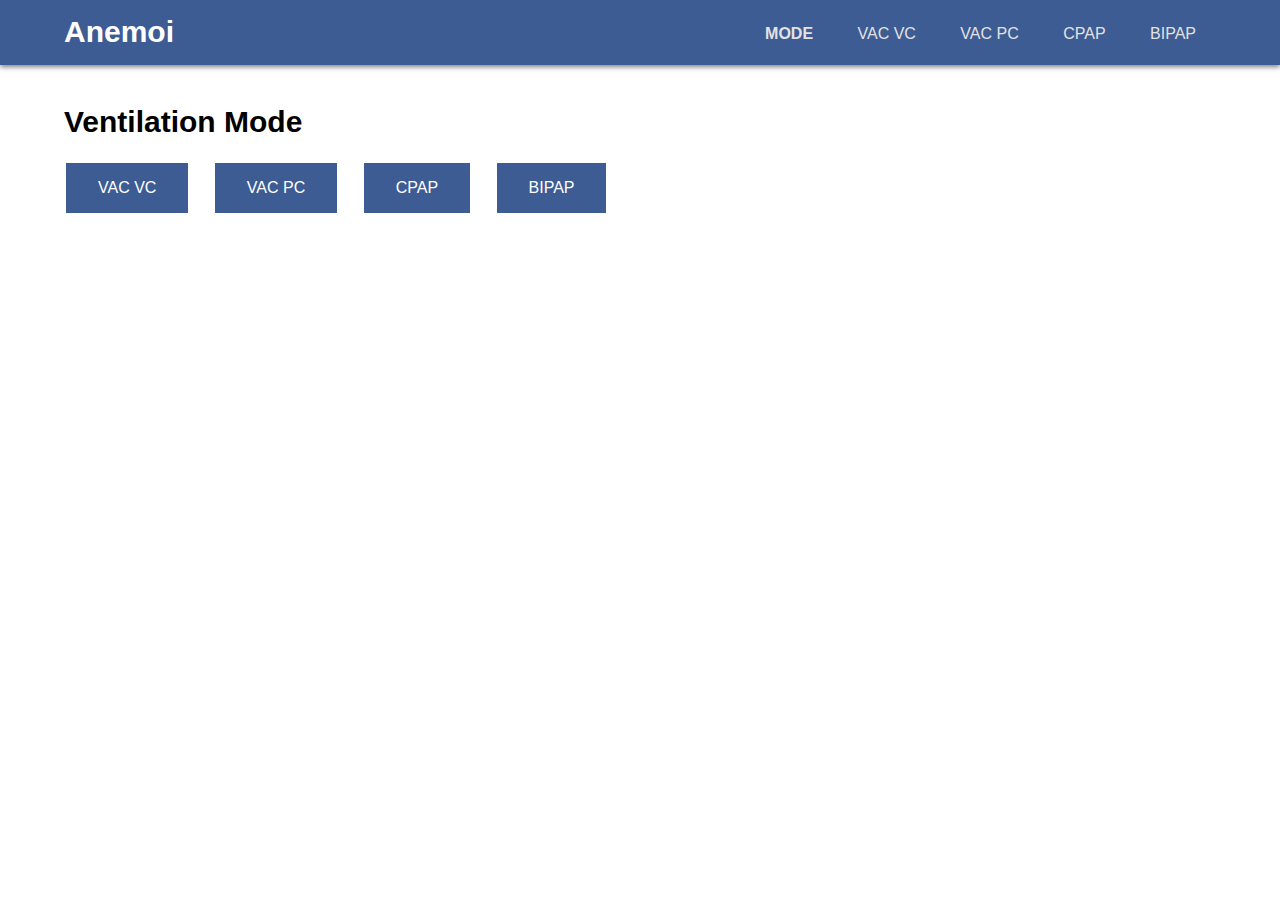
<file: web/index.html>
<!DOCTYPE html>
<html lang="en">
<head>
  <meta charset="UTF-8">
  <title>Anemoi</title>
  <link rel='shortcut icon' type='image/x-icon' href='favicon.ico'/>
  <link rel="stylesheet" href="assets/css/style.css">

  <script type="text/javascript" src="assets/libs/http_requests.js"></script>
  
</head>
<body>
  
   <!-- Top Navigation Bar -->
   <header>
	<div class="container">
	<h1>Anemoi</h1>
	<nav>
	<ul>
	<li class="current"><a href="index.html">Mode</a></li>
	<li><a href="vac_vc.html">VAC VC</a></li>
	<li><a href="vac_pc.html">VAC PC</a></li>
	<li><a href="cpap.html">CPAP</a></li>
	<li><a href="bipap.html">BIPAP</a></li>
	</ul>
	</nav>
	</div>
   </header>

  <!-- The Loader -->
  <div id="loader" class="loader" style="position: absolute;left: 45%;top: 45%;"></div> 

  <!-- The Login Form -->
  <section id="input_form" class="input_form">
    <div>
	<h1>Ventilation Mode</h1>
	<input type="submit" value="VAC VC" onclick="window.location='/vac_vc.html';">
	<input type="submit" value="VAC PC" onclick="window.location='/vac_pc.html';">
	<input type="submit" value="CPAP" onclick="window.location='/cpap.html';">
	<input type="submit" value="BIPAP" onclick="window.location='/bipap.html';">
    </div> 
  </section>
</body>
</html>
</file>
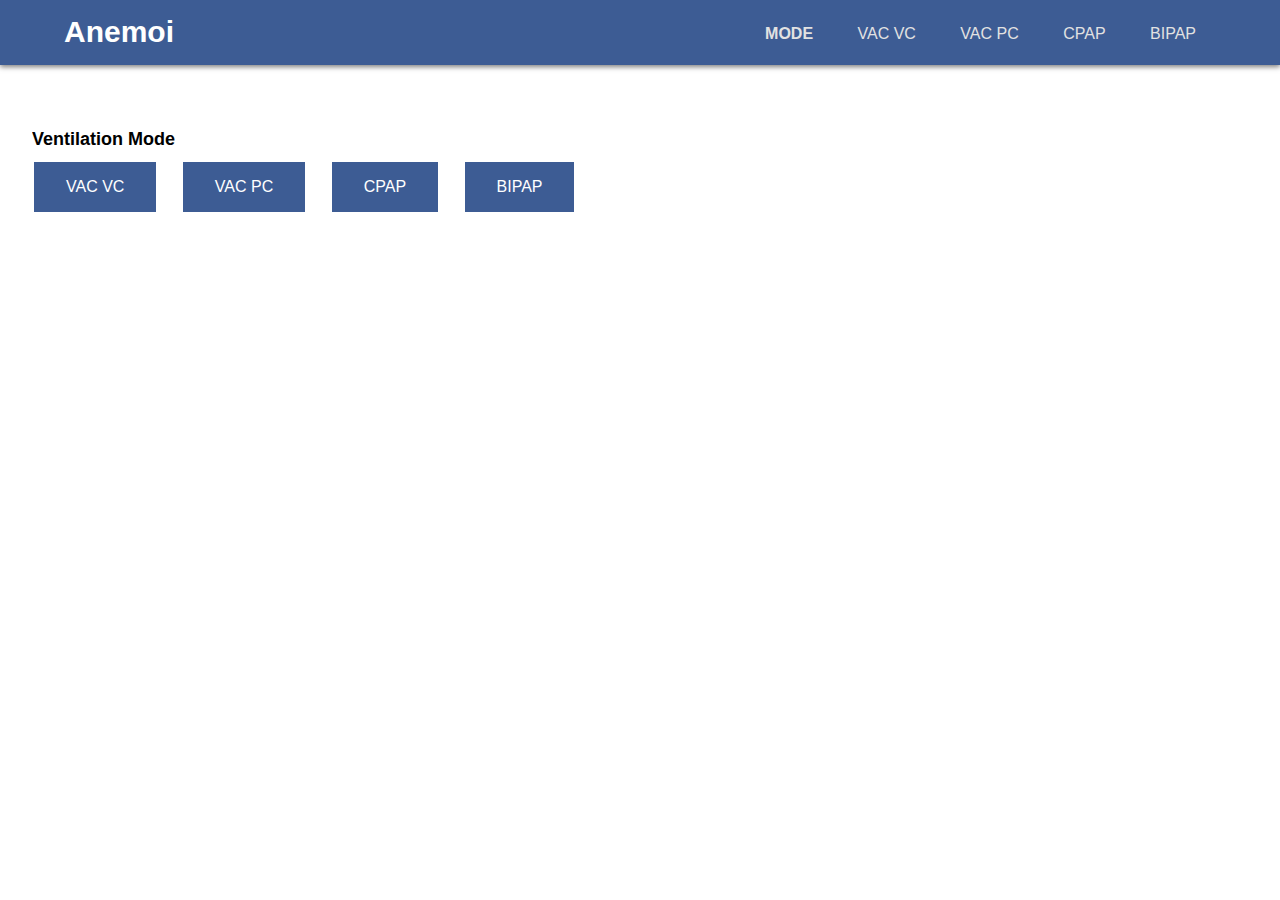
<file: rpi/web/index.html>
<!DOCTYPE html>
<html lang="en">
<head>
  <meta charset="UTF-8">
  <title>Anemoi</title>
  <link rel='shortcut icon' type='image/x-icon' href='favicon.ico'/>
  <link rel="stylesheet" href="assets/css/style.css">

  <script type="text/javascript" src="assets/libs/http_requests.js"></script>
  
</head>
<body>
  
   <!-- Top Navigation Bar -->
   <header>
	<div class="container">
	<h1>Anemoi</h1>
	<nav>
	<ul>
	<li class="current"><a href="index.html">Mode</a></li>
	<li><a href="vac_vc.html">VAC VC</a></li>
	<li><a href="vac_pc.html">VAC PC</a></li>
	<li><a href="cpap.html">CPAP</a></li>
	<li><a href="bipap.html">BIPAP</a></li>
	</ul>
	</nav>
	</div>
   </header>

  <!-- The Loader -->
  <div id="loader" class="loader" style="position: absolute;left: 45%;top: 45%;"></div> 

  <!-- The Login Form -->
  <section id="input_form" class="input_form" style="padding:32px">
    <div>
	<h1>Ventilation Mode</h1>
	<input type="submit" value="VAC VC" onclick="window.location='/vac_vc.html';">
	<input type="submit" value="VAC PC" onclick="window.location='/vac_pc.html';">
	<input type="submit" value="CPAP" onclick="window.location='/cpap.html';">
	<input type="submit" value="BIPAP" onclick="window.location='/bipap.html';">
    </div> 
  </section>
</body>
</html>
</file>
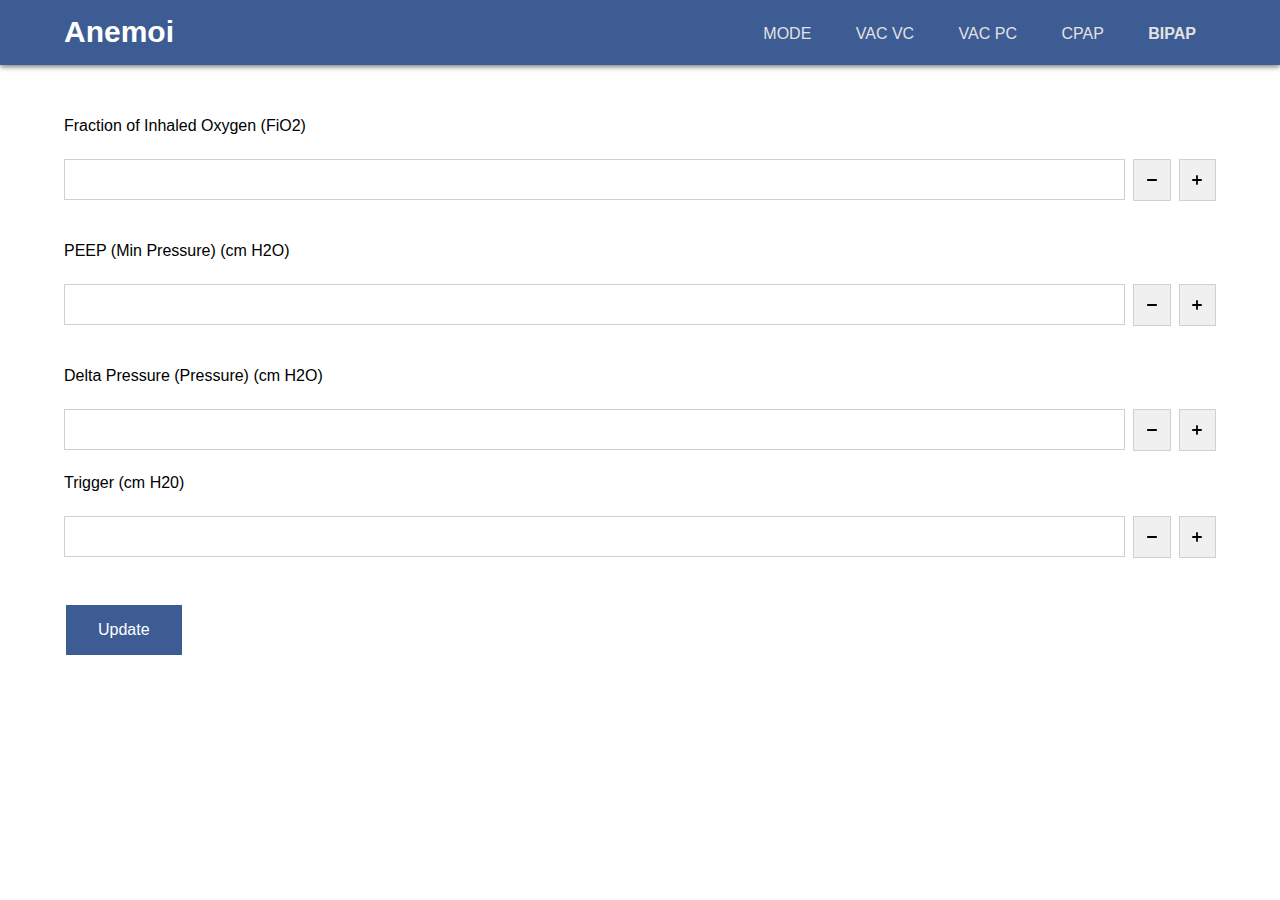
<file: web/bipap.html>
<!DOCTYPE html>
<html lang="en">
<head>
  <meta charset="UTF-8">
  <title>Anemoi</title>
  <link rel='shortcut icon' type='image/x-icon' href='favicon.ico'/>
  <link rel="stylesheet" href="assets/css/style.css">

  <script type="text/javascript" src="assets/libs/sweetalert.min.js"></script>
  <script type="text/javascript" src="assets/libs/http_requests.js"></script>
</head>
<body>

	<!-- Top Navigation Bar -->
	<header>
	<div class="container">
	<h1>Anemoi</h1>
	<nav>
		<ul>
		<li><a href="index.html">Mode</a></li>
		<li><a href="vac_vc.html">VAC VC</a></li>
		<li><a href="vac_pc.html">VAC PC</a></li>
		<li><a href="cpap.html">CPAP</a></li>
		<li class="current"><a href="bipap.html">BIPAP</a></li>
		</ul>
	</nav>
	</div>
	</header>

	<!-- The Loader -->
	<div id="loader" class="loader" style="position: absolute;left: 45%;top: 45%;"></div> 

	<!-- The Login Form -->
	<section id="input_form" class="input_form">
	<div>

	<!-- <p>Air Leakage %</p>
	<p>Flow Graph</p>
	<p>Volume in lung Graph</p> -->


	<br>
	<br>

	<p>Fraction of Inhaled Oxygen (FiO2)</p>
	<div style="display: flex;">
		<input type="text" id="fio2"  name="fio2" maxlength="80" required>
		<button class="small_button" id="decrement" title="Decrement" onclick="decrement('fio2',10)">
			<img alt="Decrement" src="assets/img/minus.svg">
		</button>
		<button class="small_button" id="increment" title="Increment" onclick="increment('fio2',10)">
			<img alt="Increment" src="assets/img/plus.svg">
		</button>
	</div>

	<br>

	<p>PEEP (Min Pressure) (cm H2O)</p>
	<div style="display: flex;">
		<input type="text" id="peep"  name="peep" maxlength="80" required>
		<button class="small_button" id="decrement" title="Decrement" onclick="decrement('peep',1)">
			<img alt="Decrement" src="assets/img/minus.svg">
		</button>
		<button class="small_button" id="increment" title="Increment" onclick="increment('peep',1)">
			<img alt="Increment" src="assets/img/plus.svg">
		</button>
	</div>

	<br>

	<p>Delta Pressure (Pressure) (cm H2O)</p>
	<div style="display: flex;">
		<input type="text" id="delta_p"  name="delta_p" maxlength="80" required>
		<button class="small_button" id="decrement" title="Decrement" onclick="decrement('delta_p',1)">
			<img alt="Decrement" src="assets/img/minus.svg">
		</button>
		<button class="small_button" id="increment" title="Increment" onclick="increment('delta_p',1)">
			<img alt="Increment" src="assets/img/plus.svg">
		</button>
	</div>

	<p>Trigger (cm H20)</p>
	<div style="display: flex;">
		<input type="text" id="trigger_level"  name="trigger_level" maxlength="80" required>
		<button class="small_button" id="decrement" title="Decrement" onclick="decrement('trigger_level',1)">
			<img alt="Decrement" src="assets/img/minus.svg">
		</button>
		<button class="small_button" id="increment" title="Increment" onclick="increment('trigger_level',1)">
			<img alt="Increment" src="assets/img/plus.svg">
		</button>
	</div>

	<br>
	<br>

	<input type="submit" value="Update" onclick="update()">

	</div> 
	</section>
</body>
<script>

	// Show the spinner
	document.getElementById("loader").style.display = 'block';

	request_GET("api/session/read_last.php").then(
		function(result){
			
			if(result != null && result.length == 1){

				// grab
				result = result[0];

				// Grab Form Inputs
				document.getElementById("fio2").value = result["fio2"];
				document.getElementById("peep").value = result["peep"];
				document.getElementById("delta_p").value = result["delta_p"];
				document.getElementById("trigger_level").value = result["trigger_level"];
			}

			// Hide the spinner
			document.getElementById("loader").style.display = 'none';

		},
		function(error){
			console.log(error);

			// Hide the spinner
			document.getElementById("loader").style.display = 'none';
		}
	);


	function isNumber(n) { 
		return !isNaN(parseFloat(n)) && !isNaN(n - 0) 
	}

	function increment(dom_id, incr_val){
		if(isNumber(document.getElementById(dom_id).value)){
			document.getElementById(dom_id).value = +document.getElementById(dom_id).value + incr_val;
		}else{
			document.getElementById(dom_id).value = 0;
		}
	}

	function decrement(dom_id, decr_val){
		if(isNumber(document.getElementById(dom_id).value)){
			document.getElementById(dom_id).value = +document.getElementById(dom_id).value - decr_val;
		}else{
			document.getElementById(dom_id).value = 0;
		}
	}

	function update(){

		swal({
			icon: "warning",
			title: "Update Ventilator",
			text: "Are you sure you want to change the parameters?",
			buttons: ["Cancel", "Confirm"],
		})
		.then(function(result){
			if(result){

				// Grab Form Inputs
				var fio2 = document.getElementById("fio2").value;
				var peep = document.getElementById("peep").value;
				var delta_p = document.getElementById("delta_p").value;
				var trigger_level = document.getElementById("trigger_level").value;

				if(fio2 != null && fio2.length > 0){
					if(!isNumber(fio2)){
						alert("Respiration Rate is not a number");
						return;
					}
				}
				if(delta_p != null && delta_p.length > 0){
					if(!isNumber(delta_p)){
						alert("Respiration Rate is not a number");
						return;
					}
				}
				if(peep != null && peep.length > 0){
					if(!isNumber(peep)){
						alert("Respiration Rate is not a number");
						return;
					}
				}
				if(trigger_level != null && trigger_level.length > 0){
					if(!isNumber(trigger_level)){
						alert("Respiration Rate is not a number");
						return;
					}
				}

				// Build Query
				var payload = {
					'bipap':1,
					'fio2': +fio2,
					'peep': +peep,
					'delta_p': +delta_p,
					'trigger_level': +trigger_level,
				};

				// Show the spinner
				document.getElementById("loader").style.display = 'block';

				// Send Request
				request_POST("api/session/create.php",payload).then(
					function(result) {

						// Hide the spinner
						document.getElementById("loader").style.display = 'none';
					}, 
					function(error){

						// Hide the spinner
						document.getElementById("loader").style.display = 'none';

						alert(error.statusText.message);
					}
				);
			}
		});
	}
</script>
</html>
</file>
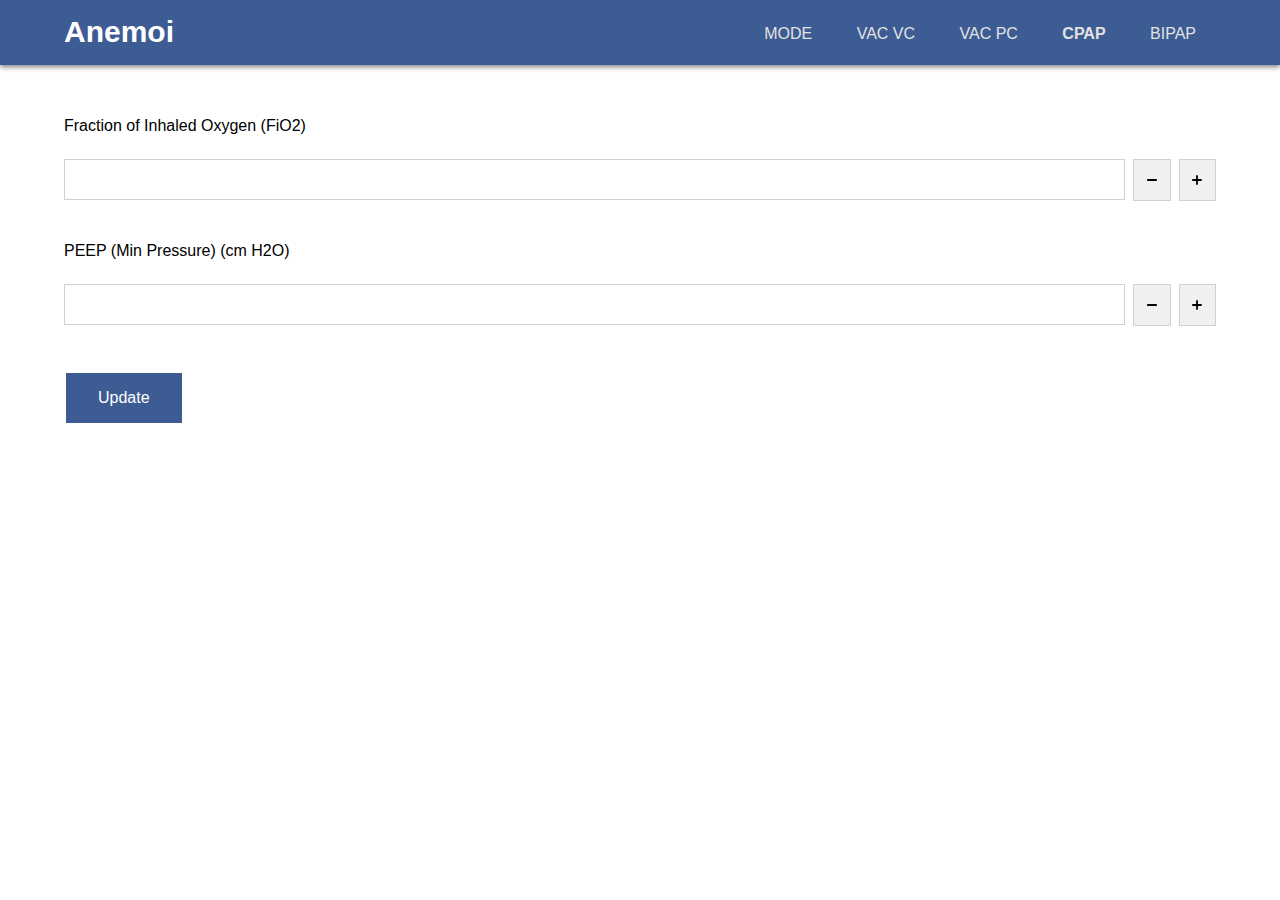
<file: web/cpap.html>
<!DOCTYPE html>
<html lang="en">
<head>
  <meta charset="UTF-8">
  <title>Anemoi</title>
  <link rel='shortcut icon' type='image/x-icon' href='favicon.ico'/>
  <link rel="stylesheet" href="assets/css/style.css">

  <script type="text/javascript" src="assets/libs/sweetalert.min.js"></script>
  <script type="text/javascript" src="assets/libs/http_requests.js"></script>
</head>
<body>

	<!-- Top Navigation Bar -->
	<header>
		<div class="container">
		<h1>Anemoi</h1>
		<nav>
			<ul>
			<li><a href="index.html">Mode</a></li>
			<li><a href="vac_vc.html">VAC VC</a></li>
			<li><a href="vac_pc.html">VAC PC</a></li>
			<li class="current"><a href="cpap.html">CPAP</a></li>
			<li><a href="bipap.html">BIPAP</a></li>
			</ul>
		</nav>
		</div>
	</header>

	<!-- The Loader -->
	<div id="loader" class="loader" style="position: absolute;left: 45%;top: 45%;"></div> 

	<!-- The Login Form -->
	<section id="input_form" class="input_form">
		<div>

		<!-- <p>Air Leakage %</p>
		<p>Flow Graph</p>
		<p>Volume in lung Graph</p> -->

		<br>
		<br>

		<p>Fraction of Inhaled Oxygen (FiO2)</p>
		<div style="display: flex;">
			<input type="text" id="fio2"  name="fio2" maxlength="80" required>
			<button class="small_button" id="decrement" title="Decrement" onclick="decrement('fio2',10)">
				<img alt="Decrement" src="assets/img/minus.svg">
			</button>
			<button class="small_button" id="increment" title="Increment" onclick="increment('fio2',10)">
				<img alt="Increment" src="assets/img/plus.svg">
			</button>
		</div>
	
		<br>

		<p>PEEP (Min Pressure) (cm H2O)</p>
		<div style="display: flex;">
			<input type="text" id="peep"  name="peep" maxlength="80" required>
			<button class="small_button" id="decrement" title="Decrement" onclick="decrement('peep',1)">
				<img alt="Decrement" src="assets/img/minus.svg">
			</button>
			<button class="small_button" id="increment" title="Increment" onclick="increment('peep',1)">
				<img alt="Increment" src="assets/img/plus.svg">
			</button>
		</div>
	
		<br>
		<br>

		<input type="submit" value="Update" onclick="update()">

		</div> 
	</section>
</body>
<script>

	// Show the spinner
	document.getElementById("loader").style.display = 'block';

	request_GET("api/session/read_last.php").then(
		function(result){
			
			if(result != null && result.length == 1){

				// grab
				result = result[0];

				// Grab Form Inputs
				document.getElementById("fio2").value = result["fio2"];
				document.getElementById("peep").value = result["peep"];
			}

			// Hide the spinner
			document.getElementById("loader").style.display = 'none';

		},
		function(error){
			console.log(error);

			// Hide the spinner
			document.getElementById("loader").style.display = 'none';
		}
	);


	function isNumber(n) { 
		return !isNaN(parseFloat(n)) && !isNaN(n - 0) 
	}


	function increment(dom_id, incr_val){
		if(isNumber(document.getElementById(dom_id).value)){
			document.getElementById(dom_id).value = +document.getElementById(dom_id).value + incr_val;
		}else{
			document.getElementById(dom_id).value = 0;
		}
	}

	function decrement(dom_id, decr_val){
		if(isNumber(document.getElementById(dom_id).value)){
			document.getElementById(dom_id).value = +document.getElementById(dom_id).value - decr_val;
		}else{
			document.getElementById(dom_id).value = 0;
		}
	}


	function update(){

		swal({
			icon: "warning",
			title: "Update Ventilator",
			text: "Are you sure you want to change the parameters?",
			buttons: ["Cancel", "Confirm"],
		})
		.then(function(result){
			if(result){

				// Grab Form Inputs
				var fio2 = document.getElementById("fio2").value;
				var peep = document.getElementById("peep").value;
				
				if(fio2 != null && fio2.length > 0){
					if(!isNumber(fio2)){
						alert("Respiration Rate is not a number");
						return;
					}
				}
				if(peep != null && peep.length > 0){
					if(!isNumber(peep)){
						alert("Respiration Rate is not a number");
						return;
					}
				}

				// Build Query
				var payload = {
					'cpap':1,
					'fio2': +fio2,
					'peep': +peep,
				};

				// Show the spinner
				document.getElementById("loader").style.display = 'block';

				// Send Request
				request_POST("api/session/create.php",payload).then(
					function(result) {

						// Hide the spinner
						document.getElementById("loader").style.display = 'none';
					}, 
					function(error){

						// Hide the spinner
						document.getElementById("loader").style.display = 'none';

						alert(error.statusText.message);
					}
				);
			}
		});
	}

</script>
</html>
</file>
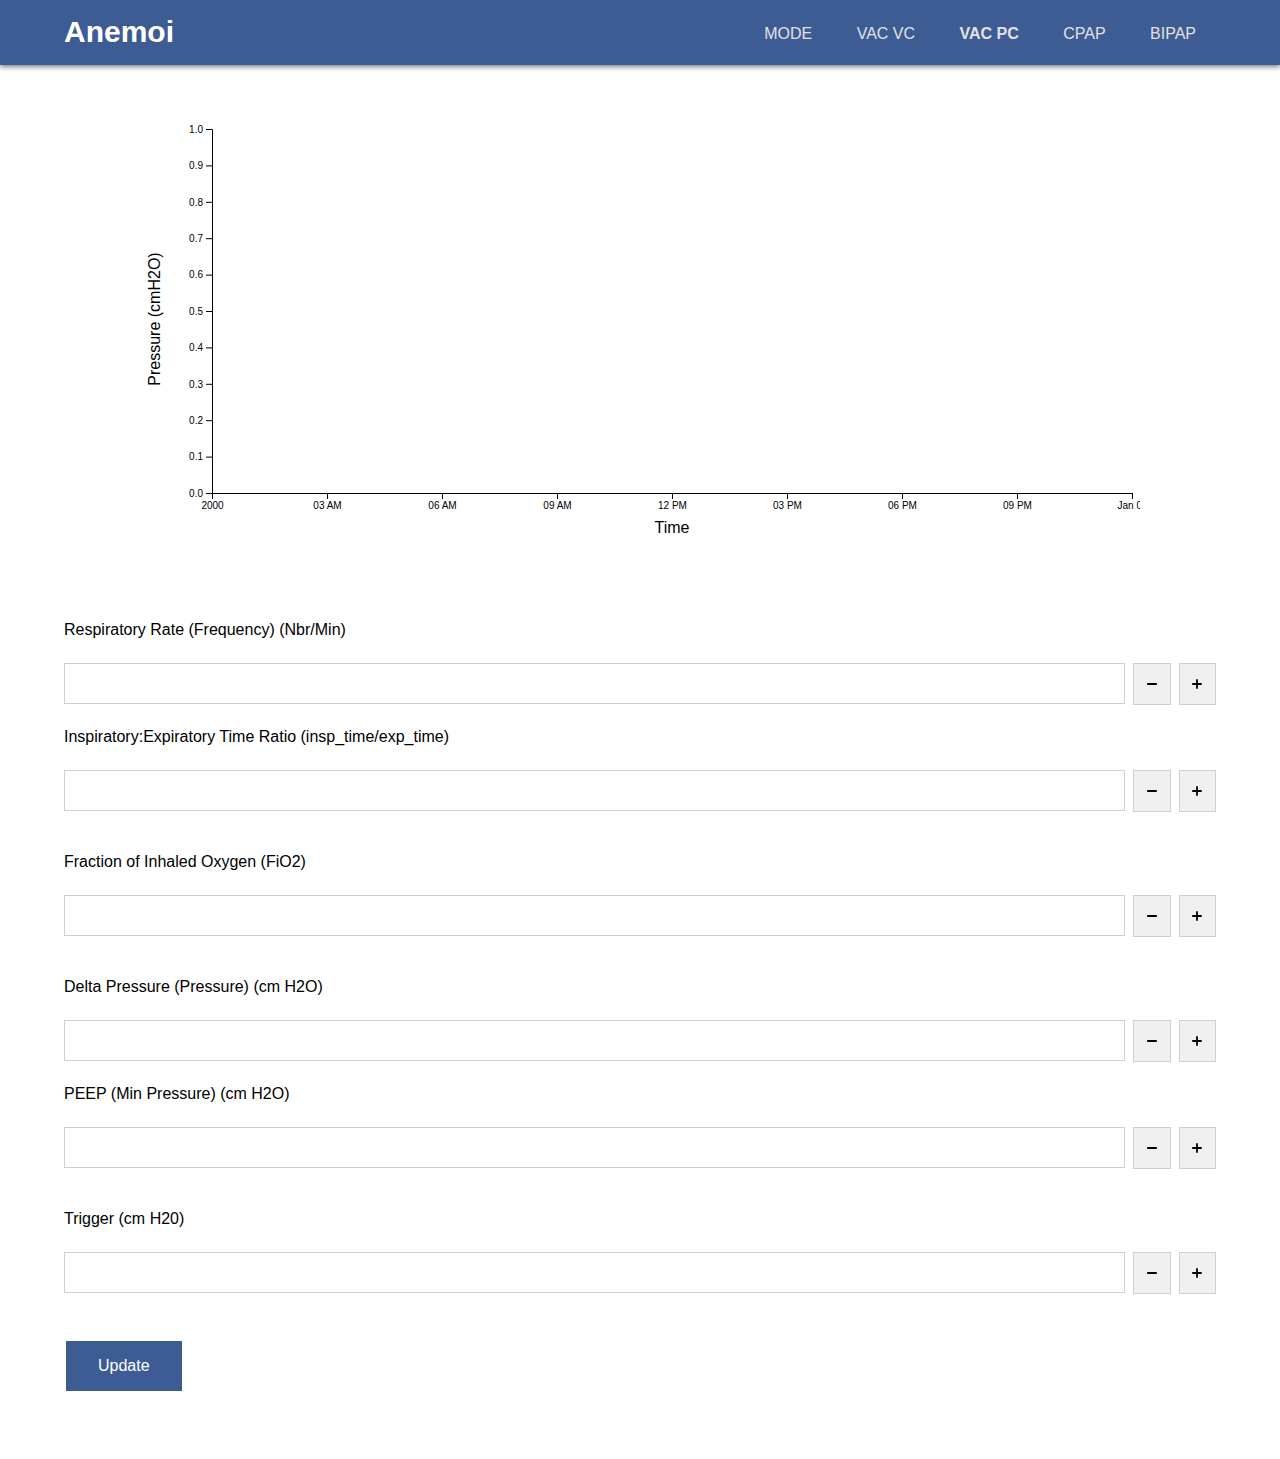
<file: web/vac_pc.html>
<!DOCTYPE html>
<html lang="en">
<head>
  <meta charset="UTF-8">
  <title>Anemoi</title>
  <link rel='shortcut icon' type='image/x-icon' href='favicon.ico'/>
  <link rel="stylesheet" href="assets/css/style.css">

  <script type="text/javascript" src="assets/libs/d3.js"></script>
  <script type="text/javascript" src="assets/libs/d3-tip.js"></script>
  <script type="text/javascript" src="assets/scripts/line_graph/main.js"></script>

  <script type="text/javascript" src="assets/libs/sweetalert.min.js"></script>
  <script type="text/javascript" src="assets/libs/http_requests.js"></script>
</head>
<body>

	<!-- Top Navigation Bar -->
	<header>
		<div class="container">
		<h1>Anemoi</h1>
		<nav>
				<ul>
				<li><a href="index.html">Mode</a></li>
				<li><a href="vac_vc.html">VAC VC</a></li>
				<li class="current"><a href="vac_pc.html">VAC PC</a></li>
				<li><a href="cpap.html">CPAP</a></li>
				<li><a href="bipap.html">BIPAP</a></li>
				</ul>
		</nav>
		</div>
	</header>

	<!-- The Loader -->
	<div id="loader" class="loader" style="position: absolute;left: 45%;top: 45%;"></div> 

	<div id="dataviz"></div>

	<!-- The Login Form -->
	<section id="input_form" class="input_form">
	<div>

	<!-- <p>Air Leakage %</p>
	<p>Flow Graph</p>
	<p>Volume in lung Graph</p> -->

	<br>
	<br>
	<p>Respiratory Rate (Frequency) (Nbr/Min)</p>
	<div style="display: flex;">
		<input type="text" id="respiration_rate"  name="respiration_rate" maxlength="80" required>
		<button class="small_button" id="decrement" title="Decrement" onclick="decrement('respiration_rate',1)">
			<img alt="Decrement" src="assets/img/minus.svg">
		</button>
		<button class="small_button" id="increment" title="Increment" onclick="increment('respiration_rate',1)">
			<img alt="Increment" src="assets/img/plus.svg">
		</button>
	</div>

	<p>Inspiratory:Expiratory Time Ratio (insp_time/exp_time)</p>
	<div style="display: flex;">
		<input type="text" id="inspiration_expiration_ratio"  name="inspiration_expiration_ratio" maxlength="80" required>
		<button class="small_button" id="decrement" title="Decrement" onclick="decrement('inspiration_expiration_ratio',1)">
			<img alt="Decrement" src="assets/img/minus.svg">
		</button>
		<button class="small_button" id="increment" title="Increment" onclick="increment('inspiration_expiration_ratio',1)">
			<img alt="Increment" src="assets/img/plus.svg">
		</button>
	</div>
	
	<br>

	<p>Fraction of Inhaled Oxygen (FiO2)</p>
	<div style="display: flex;">
		<input type="text" id="fio2"  name="fio2" maxlength="80" required>
		<button class="small_button" id="decrement" title="Decrement" onclick="decrement('fio2',10)">
			<img alt="Decrement" src="assets/img/minus.svg">
		</button>
		<button class="small_button" id="increment" title="Increment" onclick="increment('fio2',10)">
			<img alt="Increment" src="assets/img/plus.svg">
		</button>
	</div>

	<br>

	<p>Delta Pressure (Pressure) (cm H2O)</p>
	<div style="display: flex;">
		<input type="text" id="delta_p"  name="delta_p" maxlength="80" required>
		<button class="small_button" id="decrement" title="Decrement" onclick="decrement('delta_p',1)">
			<img alt="Decrement" src="assets/img/minus.svg">
		</button>
		<button class="small_button" id="increment" title="Increment" onclick="increment('delta_p',1)">
			<img alt="Increment" src="assets/img/plus.svg">
		</button>
	</div>
	
	<p>PEEP (Min Pressure) (cm H2O)</p>
	<div style="display: flex;">
		<input type="text" id="peep"  name="peep" maxlength="80" required>
		<button class="small_button" id="decrement" title="Decrement" onclick="decrement('peep',1)">
			<img alt="Decrement" src="assets/img/minus.svg">
		</button>
		<button class="small_button" id="increment" title="Increment" onclick="increment('peep',1)">
			<img alt="Increment" src="assets/img/plus.svg">
		</button>
	</div>

	<br>

	<p>Trigger (cm H20)</p>
	<div style="display: flex;">
		<input type="text" id="trigger_level"  name="trigger_level" maxlength="80" required>
		<button class="small_button" id="decrement" title="Decrement" onclick="decrement('trigger_level',1)">
			<img alt="Decrement" src="assets/img/minus.svg">
		</button>
		<button class="small_button" id="increment" title="Increment" onclick="increment('trigger_level',1)">
			<img alt="Increment" src="assets/img/plus.svg">
		</button>
	</div>

	<br>
	<br>

	<input type="submit" value="Update" onclick="update()">

	</div> 
	</section>
</body>
<script>

	// Show the spinner
	document.getElementById("loader").style.display = 'block';

	request_GET("api/session/read_last.php").then(
		function(result){
			
			if(result != null && result.length == 1){

				// grab
				result = result[0];

				// Grab Form Inputs
				document.getElementById("respiration_rate").value = result["respiration_rate"];
				document.getElementById("inspiration_expiration_ratio").value = result["inspiration_expiration_ratio"];
				document.getElementById("fio2").value = result["fio2"];
				document.getElementById("delta_p").value = result["delta_p"];
				document.getElementById("peep").value = result["peep"];
				document.getElementById("trigger_level").value = result["trigger_level"];
			}

			// Hide the spinner
			document.getElementById("loader").style.display = 'none';

		},
		function(error){
			console.log(error);

			// Hide the spinner
			document.getElementById("loader").style.display = 'none';
		}
	);


	// Draw
	renderTrend("api/pressure/read.php");


	function isNumber(n) { 
		return !isNaN(parseFloat(n)) && !isNaN(n - 0) 
	}


	function increment(dom_id, incr_val){
		if(isNumber(document.getElementById(dom_id).value)){
			document.getElementById(dom_id).value = +document.getElementById(dom_id).value + incr_val;
		}else{
			document.getElementById(dom_id).value = 0;
		}
	}

	function decrement(dom_id, decr_val){
		if(isNumber(document.getElementById(dom_id).value)){
			document.getElementById(dom_id).value = +document.getElementById(dom_id).value - decr_val;
		}else{
			document.getElementById(dom_id).value = 0;
		}
	}


	function update(){

		swal({
			icon: "warning",
			title: "Update Ventilator",
			text: "Are you sure you want to change the parameters?",
			buttons: ["Cancel", "Confirm"],
		})
		.then(function(result){
			if(result){

				// Grab Form Inputs
				var respiration_rate = document.getElementById("respiration_rate").value;
				var inspiration_expiration_ratio = document.getElementById("inspiration_expiration_ratio").value;
				var fio2 = document.getElementById("fio2").value;
				var delta_p = document.getElementById("delta_p").value;
				var peep = document.getElementById("peep").value;
				var trigger_level = document.getElementById("trigger_level").value;

				if(respiration_rate != null && respiration_rate.length > 0){
					if(!isNumber(respiration_rate)){
						alert("Respiration Rate is not a number");
						return;
					}
				}
				if(inspiration_expiration_ratio != null && inspiration_expiration_ratio.length > 0){
					if(!isNumber(inspiration_expiration_ratio)){
						alert("Respiration Rate is not a number");
						return;
					}
				}
				if(fio2 != null && fio2.length > 0){
					if(!isNumber(fio2)){
						alert("Respiration Rate is not a number");
						return;
					}
				}
				if(delta_p != null && delta_p.length > 0){
					if(!isNumber(delta_p)){
						alert("Respiration Rate is not a number");
						return;
					}
				}
				if(peep != null && peep.length > 0){
					if(!isNumber(peep)){
						alert("Respiration Rate is not a number");
						return;
					}
				}
				if(trigger_level != null && trigger_level.length > 0){
					if(!isNumber(trigger_level)){
						alert("Respiration Rate is not a number");
						return;
					}
				}

				// Build Query
				var payload = {
					'vac_pc':1,
					'respiration_rate': +respiration_rate,
					'inspiration_expiration_ratio': +inspiration_expiration_ratio,
					'fio2': +fio2,
					'delta_p': +delta_p,
					'peep': +peep,
					'trigger_level': +trigger_level,
				};

				// Show the spinner
				document.getElementById("loader").style.display = 'block';

				// Send Request
				request_POST("api/session/create.php",payload).then(
					function(result) {

						// Hide the spinner
						document.getElementById("loader").style.display = 'none';
					}, 
					function(error){

						// Hide the spinner
						document.getElementById("loader").style.display = 'none';

						alert(error.statusText.message);
					}
				);
			}
		});
	}

</script>
</html>
</file>
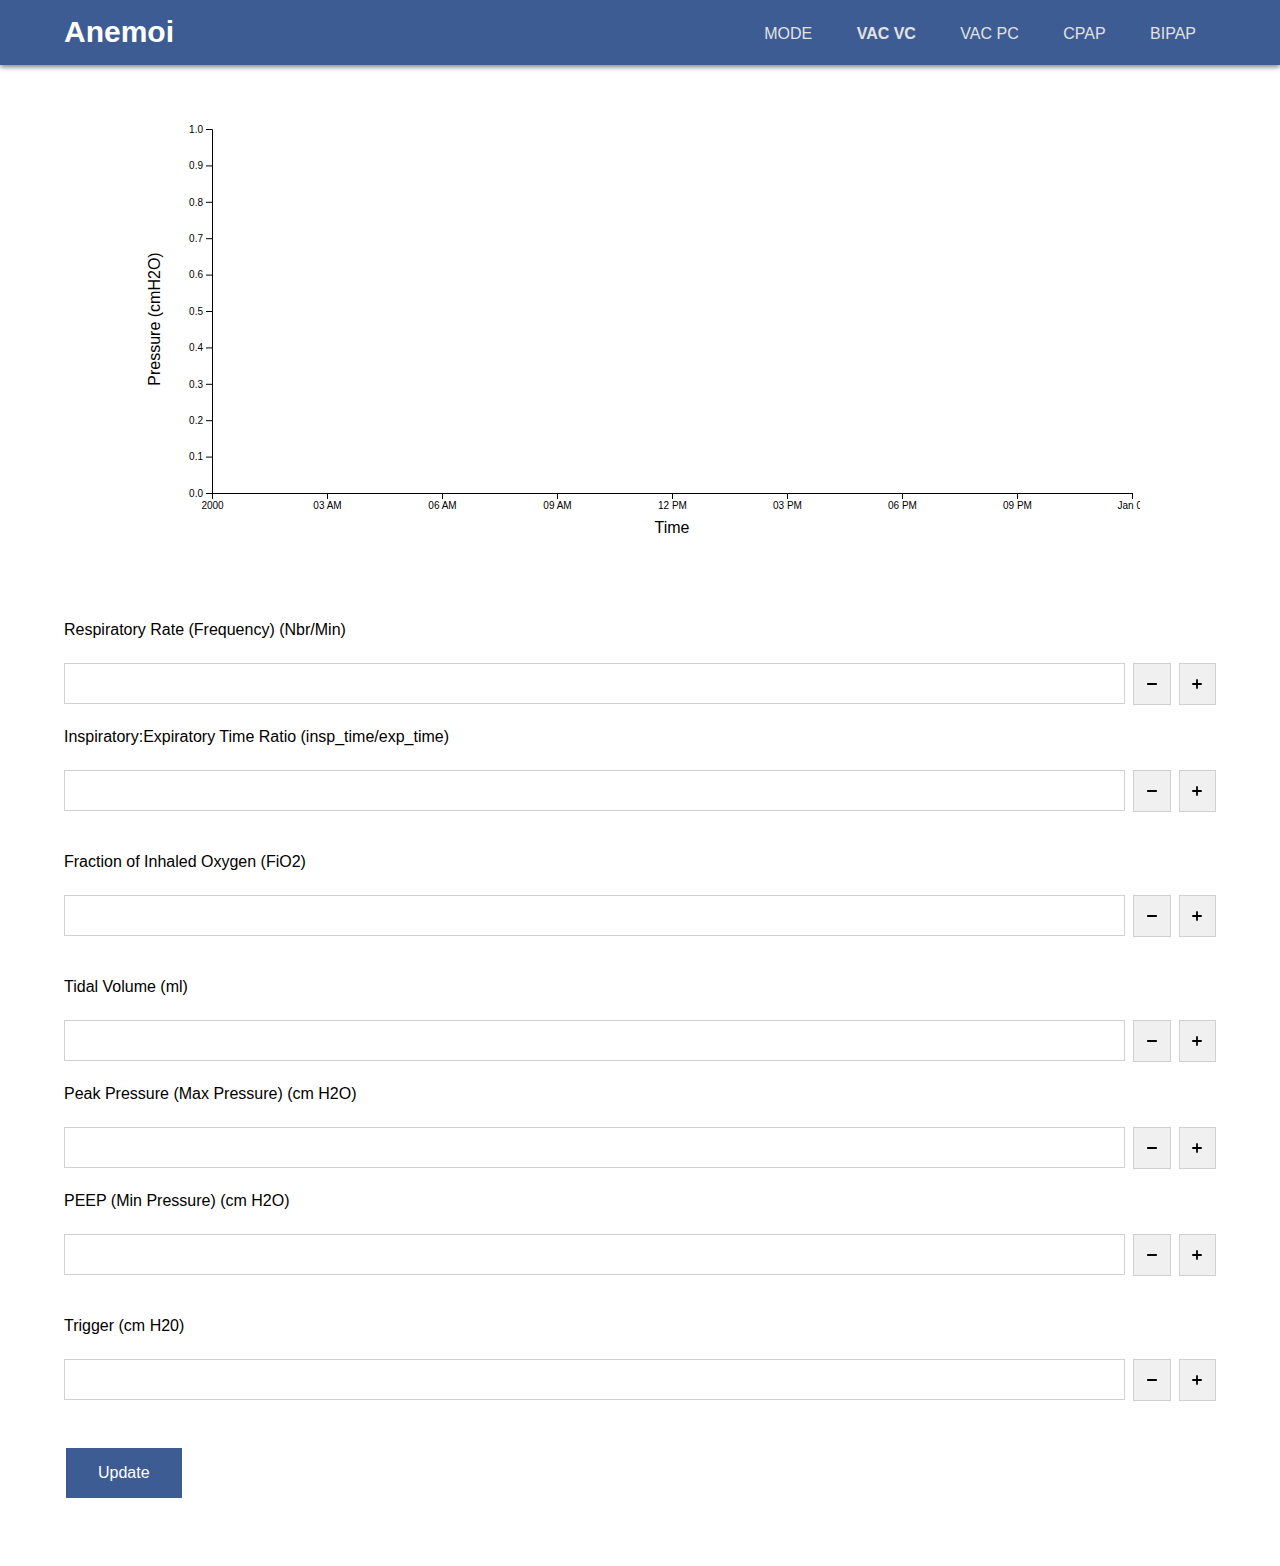
<file: web/vac_vc.html>
<!DOCTYPE html>
<html lang="en">
<head>
  <meta charset="UTF-8">
  <title>Anemoi</title>
  <link rel='shortcut icon' type='image/x-icon' href='favicon.ico'/>
  <link rel="stylesheet" href="assets/css/style.css">


  <script type="text/javascript" src="assets/libs/d3.js"></script>
  <script type="text/javascript" src="assets/libs/d3-tip.js"></script>
  <script type="text/javascript" src="assets/scripts/line_graph/main.js"></script>

  <script type="text/javascript" src="assets/libs/sweetalert.min.js"></script>
  <script type="text/javascript" src="assets/libs/http_requests.js"></script>  
</head>
<body>

	<!-- Top Navigation Bar -->
	<header>
		<div class="container">
		<h1>Anemoi</h1>
		<nav>
				<ul>
				<li><a href="index.html">Mode</a></li>
				<li class="current"><a href="vac_vc.html">VAC VC</a></li>
				<li><a href="vac_pc.html">VAC PC</a></li>
				<li><a href="cpap.html">CPAP</a></li>
				<li><a href="bipap.html">BIPAP</a></li>
				</ul>
		</nav>
		</div>
	</header>

	<!-- The Loader -->
	<div id="loader" class="loader" style="position: absolute;left: 45%;top: 45%;"></div> 

	<div id="dataviz"></div>

	<!-- The Login Form -->
	<section id="input_form" class="input_form">
	<div>

	<!-- <p>Air Leakage %</p>
	<p>Flow Graph</p>
	<p>Volume in lung Graph</p> -->

	<br>
	<br>
	<p>Respiratory Rate (Frequency) (Nbr/Min)</p>
	<div style="display: flex;">
		<input type="text" id="respiration_rate"  name="respiration_rate" maxlength="80" required>
		<button class="small_button" id="decrement" title="Decrement" onclick="decrement('respiration_rate',1)">
			<img alt="Decrement" src="assets/img/minus.svg">
		</button>
		<button class="small_button" id="increment" title="Increment" onclick="increment('respiration_rate',1)">
			<img alt="Increment" src="assets/img/plus.svg">
		</button>
	</div>

	<p>Inspiratory:Expiratory Time Ratio (insp_time/exp_time)</p>
	<div style="display: flex;">
		<input type="text" id="inspiration_expiration_ratio"  name="inspiration_expiration_ratio" maxlength="80" required>
		<button class="small_button" id="decrement" title="Decrement" onclick="decrement('inspiration_expiration_ratio',1)">
			<img alt="Decrement" src="assets/img/minus.svg">
		</button>
		<button class="small_button" id="increment" title="Increment" onclick="increment('inspiration_expiration_ratio',1)">
			<img alt="Increment" src="assets/img/plus.svg">
		</button>
	</div>

	<br>

	<p>Fraction of Inhaled Oxygen (FiO2)</p>
	<div style="display: flex;">
		<input type="text" id="fio2"  name="fio2" maxlength="80" required>
		<button class="small_button" id="decrement" title="Decrement" onclick="decrement('fio2',10)">
			<img alt="Decrement" src="assets/img/minus.svg">
		</button>
		<button class="small_button" id="increment" title="Increment" onclick="increment('fio2',10)">
			<img alt="Increment" src="assets/img/plus.svg">
		</button>
	</div>

	<br>

	<p>Tidal Volume (ml)</p>
	<div style="display: flex;">
		<input type="text" id="tidal_volume"  name="tidal_volume" maxlength="80" required>
		<button class="small_button" id="decrement" title="Decrement" onclick="decrement('tidal_volume',1)">
			<img alt="Decrement" src="assets/img/minus.svg">
		</button>
		<button class="small_button" id="increment" title="Increment" onclick="increment('tidal_volume',1)">
			<img alt="Increment" src="assets/img/plus.svg">
		</button>
	</div>

	<p>Peak Pressure (Max Pressure) (cm H2O)</p>
	<div style="display: flex;">
		<input type="text" id="max_pressure"  name="max_pressure" maxlength="80" required>
		<button class="small_button" id="decrement" title="Decrement" onclick="decrement('max_pressure',1)">
			<img alt="Decrement" src="assets/img/minus.svg">
		</button>
		<button class="small_button" id="increment" title="Increment" onclick="increment('max_pressure',1)">
			<img alt="Increment" src="assets/img/plus.svg">
		</button>
	</div>

	<p>PEEP (Min Pressure) (cm H2O)</p>
	<div style="display: flex;">
		<input type="text" id="peep"  name="peep" maxlength="80" required>
		<button class="small_button" id="decrement" title="Decrement" onclick="decrement('peep',1)">
			<img alt="Decrement" src="assets/img/minus.svg">
		</button>
		<button class="small_button" id="increment" title="Increment" onclick="increment('peep',1)">
			<img alt="Increment" src="assets/img/plus.svg">
		</button>
	</div>

	<br>

	<p>Trigger (cm H20)</p>
	<div style="display: flex;">
		<input type="text" id="trigger_level"  name="trigger_level" maxlength="80" required>
		<button class="small_button" id="decrement" title="Decrement" onclick="decrement('trigger_level',1)">
			<img alt="Decrement" src="assets/img/minus.svg">
		</button>
		<button class="small_button" id="increment" title="Increment" onclick="increment('trigger_level',1)">
			<img alt="Increment" src="assets/img/plus.svg">
		</button>
	</div>

	<br>
	<br>

	<input type="submit" value="Update" onclick="update()">

	</div> 
	</section>
</body>
<script>

	// Show the spinner
	document.getElementById("loader").style.display = 'block';

	request_GET("api/session/read_last.php").then(
		function(result){
			
			if(result != null && result.length == 1){

				// grab
				result = result[0];

				// Grab Form Inputs
				document.getElementById("respiration_rate").value = result["respiration_rate"];
				document.getElementById("inspiration_expiration_ratio").value = result["inspiration_expiration_ratio"];
				document.getElementById("fio2").value = result["fio2"];
				document.getElementById("tidal_volume").value = result["tidal_volume"];
				document.getElementById("max_pressure").value = result["max_pressure"];
				document.getElementById("peep").value = result["peep"];
				document.getElementById("trigger_level").value = result["trigger_level"];
			}

			// Hide the spinner
			document.getElementById("loader").style.display = 'none';

		},
		function(error){
			console.log(error);

			// Hide the spinner
			document.getElementById("loader").style.display = 'none';
		}
	);

	// Draw
	renderTrend("api/pressure/read.php");

	function isNumber(n) { 
		return !isNaN(parseFloat(n)) && !isNaN(n - 0) 
	}


	function increment(dom_id, incr_val){
		if(isNumber(document.getElementById(dom_id).value)){
			document.getElementById(dom_id).value = +document.getElementById(dom_id).value + incr_val;
		}else{
			document.getElementById(dom_id).value = 0;
		}
	}

	function decrement(dom_id, decr_val){
		if(isNumber(document.getElementById(dom_id).value)){
			document.getElementById(dom_id).value = +document.getElementById(dom_id).value - decr_val;
		}else{
			document.getElementById(dom_id).value = 0;
		}
	}


	function update(){

		swal({
			icon: "warning",
			title: "Update Ventilator",
			text: "Are you sure you want to change the parameters?",
			buttons: ["Cancel", "Confirm"],
		})
		.then(function(result){
			if(result){

				// Grab Form Inputs
				var respiration_rate = document.getElementById("respiration_rate").value;
				var inspiration_expiration_ratio = document.getElementById("inspiration_expiration_ratio").value;
				var fio2 = document.getElementById("fio2").value;
				var tidal_volume = document.getElementById("tidal_volume").value;
				var max_pressure = document.getElementById("max_pressure").value;
				var peep = document.getElementById("peep").value;
				var trigger_level = document.getElementById("trigger_level").value;

				if(respiration_rate != null && respiration_rate.length > 0){
					if(!isNumber(respiration_rate)){
						alert("Respiration Rate is not a number");
						return;
					}
				}
				if(inspiration_expiration_ratio != null && inspiration_expiration_ratio.length > 0){
					if(!isNumber(inspiration_expiration_ratio)){
						alert("Respiration Rate is not a number");
						return;
					}
				}
				if(fio2 != null && fio2.length > 0){
					if(!isNumber(fio2)){
						alert("Respiration Rate is not a number");
						return;
					}
				}
				if(tidal_volume != null && tidal_volume.length > 0){
					if(!isNumber(tidal_volume)){
						alert("Respiration Rate is not a number");
						return;
					}
				}
				if(max_pressure != null && max_pressure.length > 0){
					if(!isNumber(max_pressure)){
						alert("Respiration Rate is not a number");
						return;
					}
				}
				if(peep != null && peep.length > 0){
					if(!isNumber(peep)){
						alert("Respiration Rate is not a number");
						return;
					}
				}
				if(trigger_level != null && trigger_level.length > 0){
					if(!isNumber(trigger_level)){
						alert("Respiration Rate is not a number");
						return;
					}
				}

				// Build Query
				var payload = {
					'vac_vc':1,
					'respiration_rate': +respiration_rate,
					'inspiration_expiration_ratio': +inspiration_expiration_ratio,
					'fio2': +fio2,
					'tidal_volume': +tidal_volume,
					'max_pressure': +max_pressure,
					'peep': +peep,
					'trigger_level': +trigger_level,
				};

				// Show the spinner
				document.getElementById("loader").style.display = 'block';

				// Send Request
				request_POST("api/session/create.php",payload).then(
					function(result) {

						// Hide the spinner
						document.getElementById("loader").style.display = 'none';
					}, 
					function(error){

						// Hide the spinner
						document.getElementById("loader").style.display = 'none';

						alert(error.statusText.message);
					}
				);
			}
		});
	}

</script>
</html>
</file>
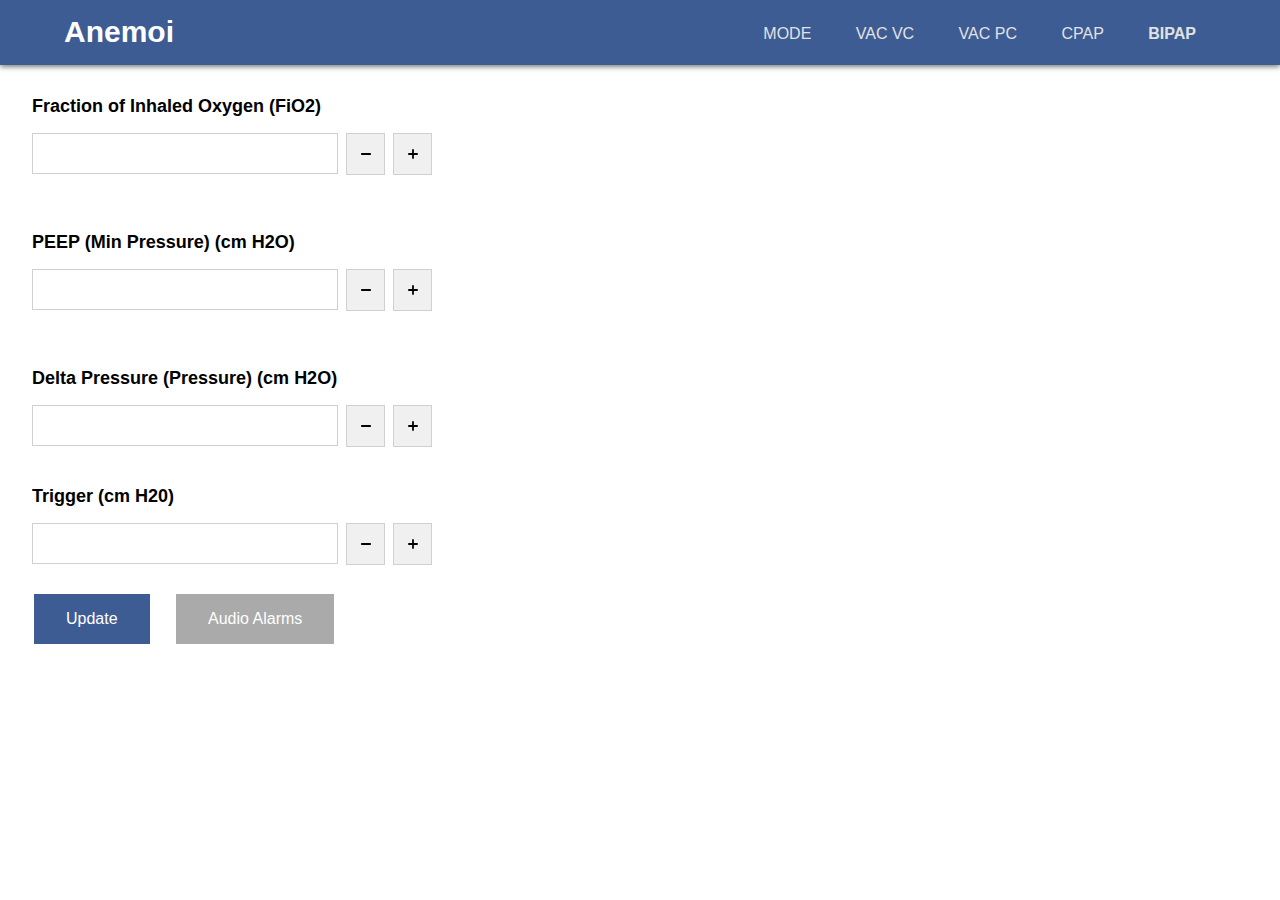
<file: rpi/web/bipap.html>
<!DOCTYPE html>
<html lang="en">
<head>
  <meta charset="UTF-8">
  <title>Anemoi</title>
  <link rel='shortcut icon' type='image/x-icon' href='favicon.ico'/>
  <link rel="stylesheet" href="assets/css/style.css">

  <script type="text/javascript" src="assets/libs/sweetalert.min.js"></script>
  <script type="text/javascript" src="assets/libs/http_requests.js"></script>
</head>
<body>

	<!-- Top Navigation Bar -->
	<header>
	<div class="container">
	<h1>Anemoi</h1>
	<nav>
		<ul>
		<li><a href="index.html">Mode</a></li>
		<li><a href="vac_vc.html">VAC VC</a></li>
		<li><a href="vac_pc.html">VAC PC</a></li>
		<li><a href="cpap.html">CPAP</a></li>
		<li class="current"><a href="bipap.html">BIPAP</a></li>
		</ul>
	</nav>
	</div>
	</header>

	<!-- The Loader -->
	<div id="loader" class="loader" style="position: absolute;left: 45%;top: 45%;"></div> 


	<!-- Side Panel -->
	<aside id="side-panel">
		
		<!-- The Login Form -->
		<section id="input_form" class="input_form">
		<div>
			
			
		<h1>Fraction of Inhaled Oxygen (FiO2)</h1>
		<div style="display: flex;">
			<input type="text" id="fio2"  name="fio2" maxlength="80" required>
			<button class="small_button" id="decrement" title="Decrement" onclick="decrement('fio2',10)">
				<img alt="Decrement" src="assets/img/minus.svg">
			</button>
			<button class="small_button" id="increment" title="Increment" onclick="increment('fio2',10)">
				<img alt="Increment" src="assets/img/plus.svg">
			</button>
		</div>

		<br>

		<h1>PEEP (Min Pressure) (cm H2O)</h1>
		<div style="display: flex;">
			<input type="text" id="peep"  name="peep" maxlength="80" required>
			<button class="small_button" id="decrement" title="Decrement" onclick="decrement('peep',1)">
				<img alt="Decrement" src="assets/img/minus.svg">
			</button>
			<button class="small_button" id="increment" title="Increment" onclick="increment('peep',1)">
				<img alt="Increment" src="assets/img/plus.svg">
			</button>
		</div>

		<br>

		<h1>Delta Pressure (Pressure) (cm H2O)</h1>
		<div style="display: flex;">
			<input type="text" id="delta_p"  name="delta_p" maxlength="80" required>
			<button class="small_button" id="decrement" title="Decrement" onclick="decrement('delta_p',1)">
				<img alt="Decrement" src="assets/img/minus.svg">
			</button>
			<button class="small_button" id="increment" title="Increment" onclick="increment('delta_p',1)">
				<img alt="Increment" src="assets/img/plus.svg">
			</button>
		</div>

		<h1>Trigger (cm H20)</h1>
		<div style="display: flex;">
			<input type="text" id="trigger_level"  name="trigger_level" maxlength="80" required>
			<button class="small_button" id="decrement" title="Decrement" onclick="decrement('trigger_level',1)">
				<img alt="Decrement" src="assets/img/minus.svg">
			</button>
			<button class="small_button" id="increment" title="Increment" onclick="increment('trigger_level',1)">
				<img alt="Increment" src="assets/img/plus.svg">
			</button>
		</div>
	
		<br>
	
		<input type="submit" value="Update" onclick="update()">

		<!-- The Audio Accept -->
		<input id="bt" type="submit" value="Audio Alarms" style="background-color:#aaa">
		<audio id="myAudio" style="display: none;" preload="auto">
			<source src="assets/audio/alarm.mp3" type="audio/mpeg">
		</audio>
	
		</div> 
		</section>
	</aside>


	<!-- Main Dataviz Panel -->
	<aside id="main-panel">
		<div id="dataviz"></div>
	</aside>



</body>
<script>

	// Show the spinner
	document.getElementById("loader").style.display = 'block';

	request_GET("api/session/read_last.php").then(
		function(result){
			
			if(result != null && result.length == 1){

				// grab
				result = result[0];

				// Grab Form Inputs
				document.getElementById("fio2").value = result["fio2"];
				document.getElementById("peep").value = result["peep"];
				document.getElementById("delta_p").value = result["delta_p"];
				document.getElementById("trigger_level").value = result["trigger_level"];
			}

			// Hide the spinner
			document.getElementById("loader").style.display = 'none';

		},
		function(error){
			console.log(error);

			// Hide the spinner
			document.getElementById("loader").style.display = 'none';
		}
	);


	function isNumber(n) { 
		return !isNaN(parseFloat(n)) && !isNaN(n - 0) 
	}

	function increment(dom_id, incr_val){
		if(isNumber(document.getElementById(dom_id).value)){
			document.getElementById(dom_id).value = +document.getElementById(dom_id).value + incr_val;
		}else{
			document.getElementById(dom_id).value = 0;
		}
	}

	function decrement(dom_id, decr_val){
		if(isNumber(document.getElementById(dom_id).value)){
			document.getElementById(dom_id).value = +document.getElementById(dom_id).value - decr_val;
		}else{
			document.getElementById(dom_id).value = 0;
		}
	}

	function update(){

		swal({
			icon: "warning",
			title: "Update Ventilator",
			text: "Are you sure you want to change the parameters?",
			buttons: ["Cancel", "Confirm"],
		})
		.then(function(result){
			if(result){

				// Grab Form Inputs
				var fio2 = document.getElementById("fio2").value;
				var peep = document.getElementById("peep").value;
				var delta_p = document.getElementById("delta_p").value;
				var trigger_level = document.getElementById("trigger_level").value;

				if(fio2 != null && fio2.length > 0){
					if(!isNumber(fio2)){
						alert("Respiration Rate is not a number");
						return;
					}
				}
				if(delta_p != null && delta_p.length > 0){
					if(!isNumber(delta_p)){
						alert("Respiration Rate is not a number");
						return;
					}
				}
				if(peep != null && peep.length > 0){
					if(!isNumber(peep)){
						alert("Respiration Rate is not a number");
						return;
					}
				}
				if(trigger_level != null && trigger_level.length > 0){
					if(!isNumber(trigger_level)){
						alert("Respiration Rate is not a number");
						return;
					}
				}

				// Build Query
				var payload = {
					'bipap':1,
					'fio2': +fio2,
					'peep': +peep,
					'delta_p': +delta_p,
					'trigger_level': +trigger_level,
				};

				// Show the spinner
				document.getElementById("loader").style.display = 'block';

				// Send Request
				request_POST("api/session/create.php",payload).then(
					function(result) {

						// Hide the spinner
						document.getElementById("loader").style.display = 'none';
					}, 
					function(error){

						// Hide the spinner
						document.getElementById("loader").style.display = 'none';

						alert(error.statusText.message);
					}
				);
			}
		});
	}
</script>
</html>
</file>
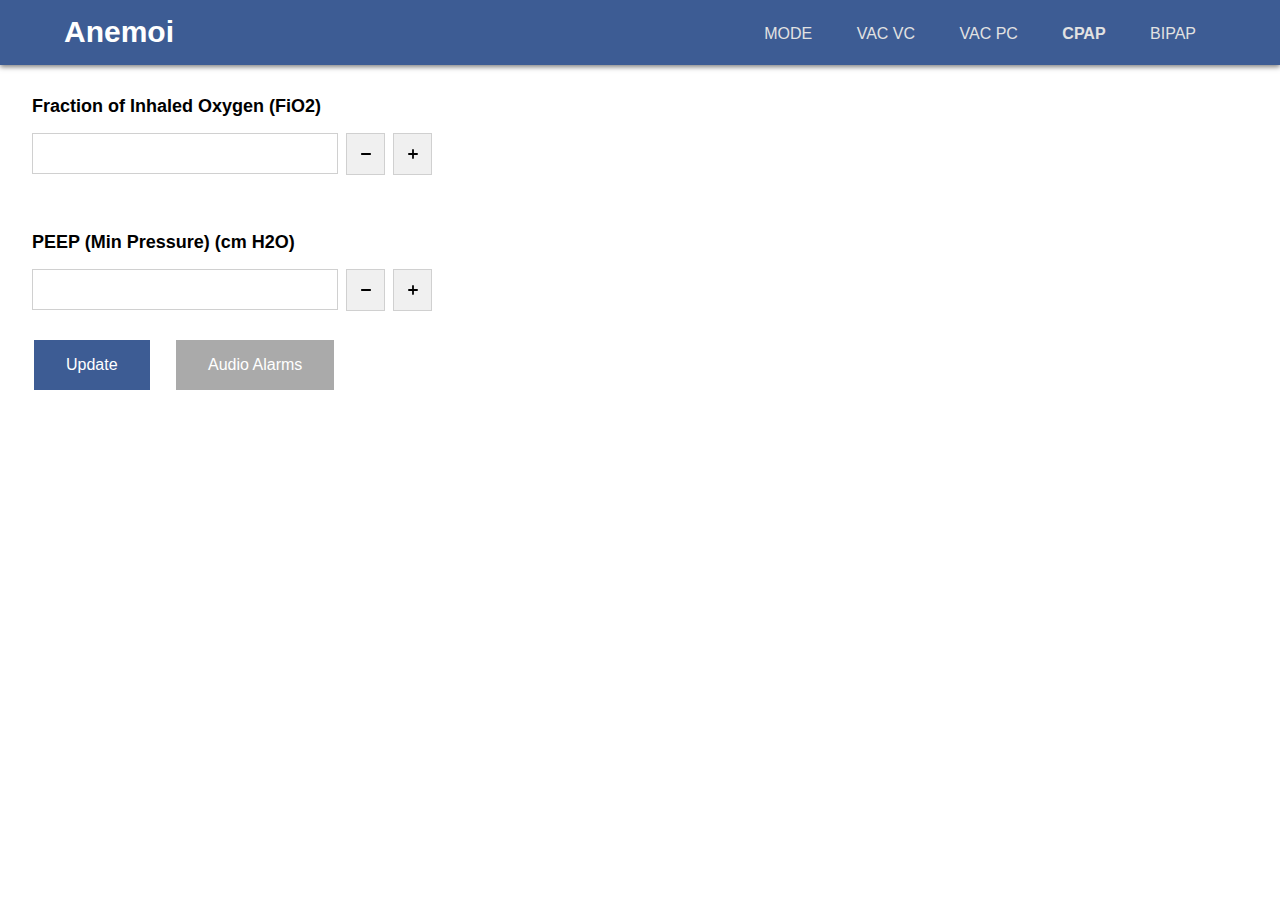
<file: rpi/web/cpap.html>
<!DOCTYPE html>
<html lang="en">
<head>
  <meta charset="UTF-8">
  <title>Anemoi</title>
  <link rel='shortcut icon' type='image/x-icon' href='favicon.ico'/>
  <link rel="stylesheet" href="assets/css/style.css">

  <script type="text/javascript" src="assets/libs/sweetalert.min.js"></script>
  <script type="text/javascript" src="assets/libs/http_requests.js"></script>
</head>
<body>

	<!-- Top Navigation Bar -->
	<header>
		<div class="container">
		<h1>Anemoi</h1>
		<nav>
			<ul>
			<li><a href="index.html">Mode</a></li>
			<li><a href="vac_vc.html">VAC VC</a></li>
			<li><a href="vac_pc.html">VAC PC</a></li>
			<li class="current"><a href="cpap.html">CPAP</a></li>
			<li><a href="bipap.html">BIPAP</a></li>
			</ul>
		</nav>
		</div>
	</header>

	<!-- The Loader -->
	<div id="loader" class="loader" style="position: absolute;left: 45%;top: 45%;"></div> 



	<!-- Side Panel -->
	<aside id="side-panel">
		
		<!-- The Login Form -->
		<section id="input_form" class="input_form">
		<div>
			
		<h1>Fraction of Inhaled Oxygen (FiO2)</h1>
		<div style="display: flex;">
			<input type="text" id="fio2"  name="fio2" maxlength="80" required>
			<button class="small_button" id="decrement" title="Decrement" onclick="decrement('fio2',10)">
				<img alt="Decrement" src="assets/img/minus.svg">
			</button>
			<button class="small_button" id="increment" title="Increment" onclick="increment('fio2',10)">
				<img alt="Increment" src="assets/img/plus.svg">
			</button>
		</div>
	
		<br>

		<h1>PEEP (Min Pressure) (cm H2O)</h1>
		<div style="display: flex;">
			<input type="text" id="peep"  name="peep" maxlength="80" required>
			<button class="small_button" id="decrement" title="Decrement" onclick="decrement('peep',1)">
				<img alt="Decrement" src="assets/img/minus.svg">
			</button>
			<button class="small_button" id="increment" title="Increment" onclick="increment('peep',1)">
				<img alt="Increment" src="assets/img/plus.svg">
			</button>
		</div>
	
		<br>
	
		<input type="submit" value="Update" onclick="update()">

		<!-- The Audio Accept -->
		<input id="bt" type="submit" value="Audio Alarms" style="background-color:#aaa">
		<audio id="myAudio" style="display: none;" preload="auto">
			<source src="assets/audio/alarm.mp3" type="audio/mpeg">
		</audio>
	
		</div> 
		</section>
	</aside>


	<!-- Main Dataviz Panel -->
	<aside id="main-panel">
		<div id="dataviz"></div>
	</aside>


</body>
<script>

	// Show the spinner
	document.getElementById("loader").style.display = 'block';

	request_GET("api/session/read_last.php").then(
		function(result){
			
			if(result != null && result.length == 1){

				// grab
				result = result[0];

				// Grab Form Inputs
				document.getElementById("fio2").value = result["fio2"];
				document.getElementById("peep").value = result["peep"];
			}

			// Hide the spinner
			document.getElementById("loader").style.display = 'none';

		},
		function(error){
			console.log(error);

			// Hide the spinner
			document.getElementById("loader").style.display = 'none';
		}
	);


	function isNumber(n) { 
		return !isNaN(parseFloat(n)) && !isNaN(n - 0) 
	}


	function increment(dom_id, incr_val){
		if(isNumber(document.getElementById(dom_id).value)){
			document.getElementById(dom_id).value = +document.getElementById(dom_id).value + incr_val;
		}else{
			document.getElementById(dom_id).value = 0;
		}
	}

	function decrement(dom_id, decr_val){
		if(isNumber(document.getElementById(dom_id).value)){
			document.getElementById(dom_id).value = +document.getElementById(dom_id).value - decr_val;
		}else{
			document.getElementById(dom_id).value = 0;
		}
	}


	function update(){

		swal({
			icon: "warning",
			title: "Update Ventilator",
			text: "Are you sure you want to change the parameters?",
			buttons: ["Cancel", "Confirm"],
		})
		.then(function(result){
			if(result){

				// Grab Form Inputs
				var fio2 = document.getElementById("fio2").value;
				var peep = document.getElementById("peep").value;
				
				if(fio2 != null && fio2.length > 0){
					if(!isNumber(fio2)){
						alert("Respiration Rate is not a number");
						return;
					}
				}
				if(peep != null && peep.length > 0){
					if(!isNumber(peep)){
						alert("Respiration Rate is not a number");
						return;
					}
				}

				// Build Query
				var payload = {
					'cpap':1,
					'fio2': +fio2,
					'peep': +peep,
				};

				// Show the spinner
				document.getElementById("loader").style.display = 'block';

				// Send Request
				request_POST("api/session/create.php",payload).then(
					function(result) {

						// Hide the spinner
						document.getElementById("loader").style.display = 'none';
					}, 
					function(error){

						// Hide the spinner
						document.getElementById("loader").style.display = 'none';

						alert(error.statusText.message);
					}
				);
			}
		});
	}

</script>
</html>
</file>
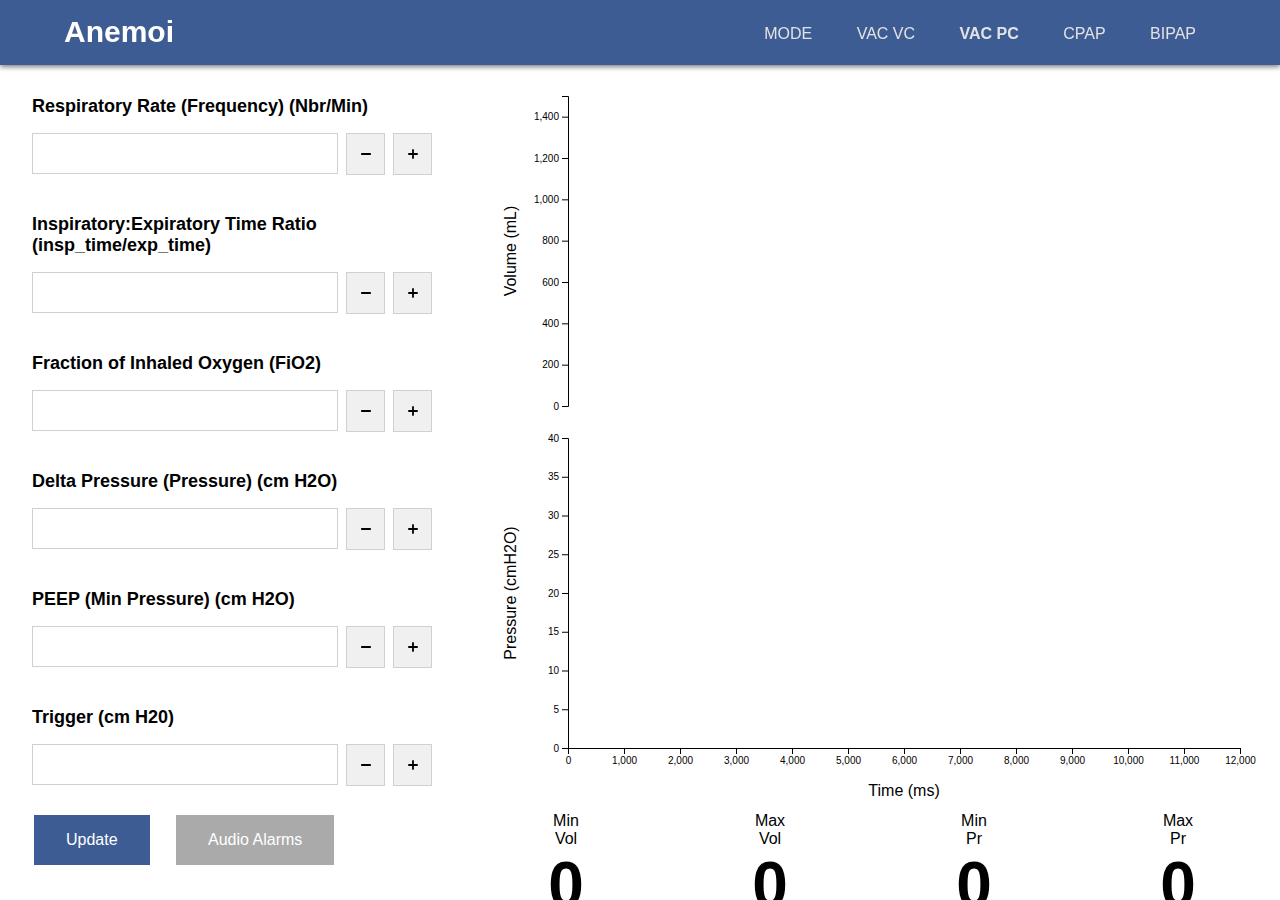
<file: rpi/web/vac_pc.html>
<!DOCTYPE html>
<html lang="en">
<head>
  <meta charset="UTF-8">
  <title>Anemoi</title>
  <link rel='shortcut icon' type='image/x-icon' href='favicon.ico'/>
  <link rel="stylesheet" href="assets/css/style.css">

  <script type="text/javascript" src="assets/libs/d3.js"></script>
  <script type="text/javascript" src="assets/libs/d3-tip.js"></script>
  <script type="text/javascript" src="assets/scripts/line_graph/main.js"></script>

  <script type="text/javascript" src="assets/libs/sweetalert.min.js"></script>
  <script type="text/javascript" src="assets/libs/http_requests.js"></script>
</head>
<body>

	<!-- Top Navigation Bar -->
	<header>
		<div class="container">
		<h1>Anemoi</h1>
		<nav>
				<ul>
				<li><a href="index.html">Mode</a></li>
				<li><a href="vac_vc.html">VAC VC</a></li>
				<li class="current"><a href="vac_pc.html">VAC PC</a></li>
				<li><a href="cpap.html">CPAP</a></li>
				<li><a href="bipap.html">BIPAP</a></li>
				</ul>
		</nav>
		</div>
	</header>

	<!-- The Loader -->
	<div id="loader" class="loader" style="position: absolute;left: 45%;top: 45%;"></div> 

	
	<!-- Side Panel -->
	<aside id="side-panel">
		
		<!-- The Login Form -->
		<section id="input_form" class="input_form">
		<div>
			
		<h1>Respiratory Rate (Frequency) (Nbr/Min)</h1>
		<div style="display: flex;">
			<input type="text" id="respiration_rate"  name="respiration_rate" maxlength="80" required>
			<button class="small_button" id="decrement" title="Decrement" onclick="decrement('respiration_rate',1)">
				<img alt="Decrement" src="assets/img/minus.svg">
			</button>
			<button class="small_button" id="increment" title="Increment" onclick="increment('respiration_rate',1)">
				<img alt="Increment" src="assets/img/plus.svg">
			</button>
		</div>

		<h1>Inspiratory:Expiratory Time Ratio (insp_time/exp_time)</h1>
		<div style="display: flex;">
			<input type="text" id="inspiration_expiration_ratio"  name="inspiration_expiration_ratio" maxlength="80" required>
			<button class="small_button" id="decrement" title="Decrement" onclick="decrement('inspiration_expiration_ratio',1)">
				<img alt="Decrement" src="assets/img/minus.svg">
			</button>
			<button class="small_button" id="increment" title="Increment" onclick="increment('inspiration_expiration_ratio',1)">
				<img alt="Increment" src="assets/img/plus.svg">
			</button>
		</div>

		<h1>Fraction of Inhaled Oxygen (FiO2)</h1>
		<div style="display: flex;">
			<input type="text" id="fio2"  name="fio2" maxlength="80" required>
			<button class="small_button" id="decrement" title="Decrement" onclick="decrement('fio2',10)">
				<img alt="Decrement" src="assets/img/minus.svg">
			</button>
			<button class="small_button" id="increment" title="Increment" onclick="increment('fio2',10)">
				<img alt="Increment" src="assets/img/plus.svg">
			</button>
		</div>

		<h1>Delta Pressure (Pressure) (cm H2O)</h1>
		<div style="display: flex;">
			<input type="text" id="delta_p"  name="delta_p" maxlength="80" required>
			<button class="small_button" id="decrement" title="Decrement" onclick="decrement('delta_p',1)">
				<img alt="Decrement" src="assets/img/minus.svg">
			</button>
			<button class="small_button" id="increment" title="Increment" onclick="increment('delta_p',1)">
				<img alt="Increment" src="assets/img/plus.svg">
			</button>
		</div>
		
		<h1>PEEP (Min Pressure) (cm H2O)</h1>
		<div style="display: flex;">
			<input type="text" id="peep"  name="peep" maxlength="80" required>
			<button class="small_button" id="decrement" title="Decrement" onclick="decrement('peep',1)">
				<img alt="Decrement" src="assets/img/minus.svg">
			</button>
			<button class="small_button" id="increment" title="Increment" onclick="increment('peep',1)">
				<img alt="Increment" src="assets/img/plus.svg">
			</button>
		</div>

		<h1>Trigger (cm H20)</h1>
		<div style="display: flex;">
			<input type="text" id="trigger_level"  name="trigger_level" maxlength="80" required>
			<button class="small_button" id="decrement" title="Decrement" onclick="decrement('trigger_level',1)">
				<img alt="Decrement" src="assets/img/minus.svg">
			</button>
			<button class="small_button" id="increment" title="Increment" onclick="increment('trigger_level',1)">
				<img alt="Increment" src="assets/img/plus.svg">
			</button>
		</div>
	
		<br>
	
		<input type="submit" value="Update" onclick="update()">

		<!-- The Audio Accept -->
		<input id="bt" type="submit" value="Audio Alarms" style="background-color:#aaa">
		<audio id="myAudio" style="display: none;" preload="auto">
			<source src="assets/audio/alarm.mp3" type="audio/mpeg">
		</audio>
	
		</div> 
		</section>
	</aside>


	<!-- Main Dataviz Panel -->
	<aside id="main-panel">
		<div id="dataviz"></div>
	</aside>

	<aside id="metrics">
		<div id="metric1" class="no-pad"></div>
		<div id="metric2" class="no-pad"></div>
		<div id="metric3" class="no-pad"></div>
		<div id="metric4" class="no-pad"></div>
	</aside>

</body>
<script>

	// Show the spinner
	document.getElementById("loader").style.display = 'block';

	request_GET("api/session/read_last.php").then(
		function(result){
			
			if(result != null && result.length == 1){

				// grab
				result = result[0];

				// Grab Form Inputs
				document.getElementById("respiration_rate").value = result["respiration_rate"];
				document.getElementById("inspiration_expiration_ratio").value = result["inspiration_expiration_ratio"];
				document.getElementById("fio2").value = result["fio2"];
				document.getElementById("delta_p").value = result["delta_p"];
				document.getElementById("peep").value = result["peep"];
				document.getElementById("trigger_level").value = result["trigger_level"];
			}

			// Hide the spinner
			document.getElementById("loader").style.display = 'none';

		},
		function(error){
			console.log(error);

			// Hide the spinner
			document.getElementById("loader").style.display = 'none';
		}
	);

	// Draw
	renderTrends();


	function isNumber(n) { 
		return !isNaN(parseFloat(n)) && !isNaN(n - 0) 
	}


	function increment(dom_id, incr_val){
		if(isNumber(document.getElementById(dom_id).value)){
			document.getElementById(dom_id).value = +document.getElementById(dom_id).value + incr_val;
		}else{
			document.getElementById(dom_id).value = 0;
		}
	}

	function decrement(dom_id, decr_val){
		if(isNumber(document.getElementById(dom_id).value)){
			document.getElementById(dom_id).value = +document.getElementById(dom_id).value - decr_val;
		}else{
			document.getElementById(dom_id).value = 0;
		}
	}


	function update(){

		swal({
			icon: "warning",
			title: "Update Ventilator",
			text: "Are you sure you want to change the parameters?",
			buttons: ["Cancel", "Confirm"],
		})
		.then(function(result){
			if(result){

				// Grab Form Inputs
				var respiration_rate = document.getElementById("respiration_rate").value;
				var inspiration_expiration_ratio = document.getElementById("inspiration_expiration_ratio").value;
				var fio2 = document.getElementById("fio2").value;
				var delta_p = document.getElementById("delta_p").value;
				var peep = document.getElementById("peep").value;
				var trigger_level = document.getElementById("trigger_level").value;

				if(respiration_rate != null && respiration_rate.length > 0){
					if(!isNumber(respiration_rate)){
						alert("Respiration Rate is not a number");
						return;
					}
				}
				if(inspiration_expiration_ratio != null && inspiration_expiration_ratio.length > 0){
					if(!isNumber(inspiration_expiration_ratio)){
						alert("Respiration Rate is not a number");
						return;
					}
				}
				if(fio2 != null && fio2.length > 0){
					if(!isNumber(fio2)){
						alert("Respiration Rate is not a number");
						return;
					}
				}
				if(delta_p != null && delta_p.length > 0){
					if(!isNumber(delta_p)){
						alert("Respiration Rate is not a number");
						return;
					}
				}
				if(peep != null && peep.length > 0){
					if(!isNumber(peep)){
						alert("Respiration Rate is not a number");
						return;
					}
				}
				if(trigger_level != null && trigger_level.length > 0){
					if(!isNumber(trigger_level)){
						alert("Respiration Rate is not a number");
						return;
					}
				}

				// Build Query
				var payload = {
					'vac_pc':1,
					'respiration_rate': +respiration_rate,
					'inspiration_expiration_ratio': +inspiration_expiration_ratio,
					'fio2': +fio2,
					'delta_p': +delta_p,
					'peep': +peep,
					'trigger_level': +trigger_level,
				};

				// Show the spinner
				document.getElementById("loader").style.display = 'block';

				// Send Request
				request_POST("api/session/create.php",payload).then(
					function(result) {

						// Hide the spinner
						document.getElementById("loader").style.display = 'none';
					}, 
					function(error){

						// Hide the spinner
						document.getElementById("loader").style.display = 'none';

						alert(error.statusText.message);
					}
				);
			}
		});
	}

</script>
</html>
</file>
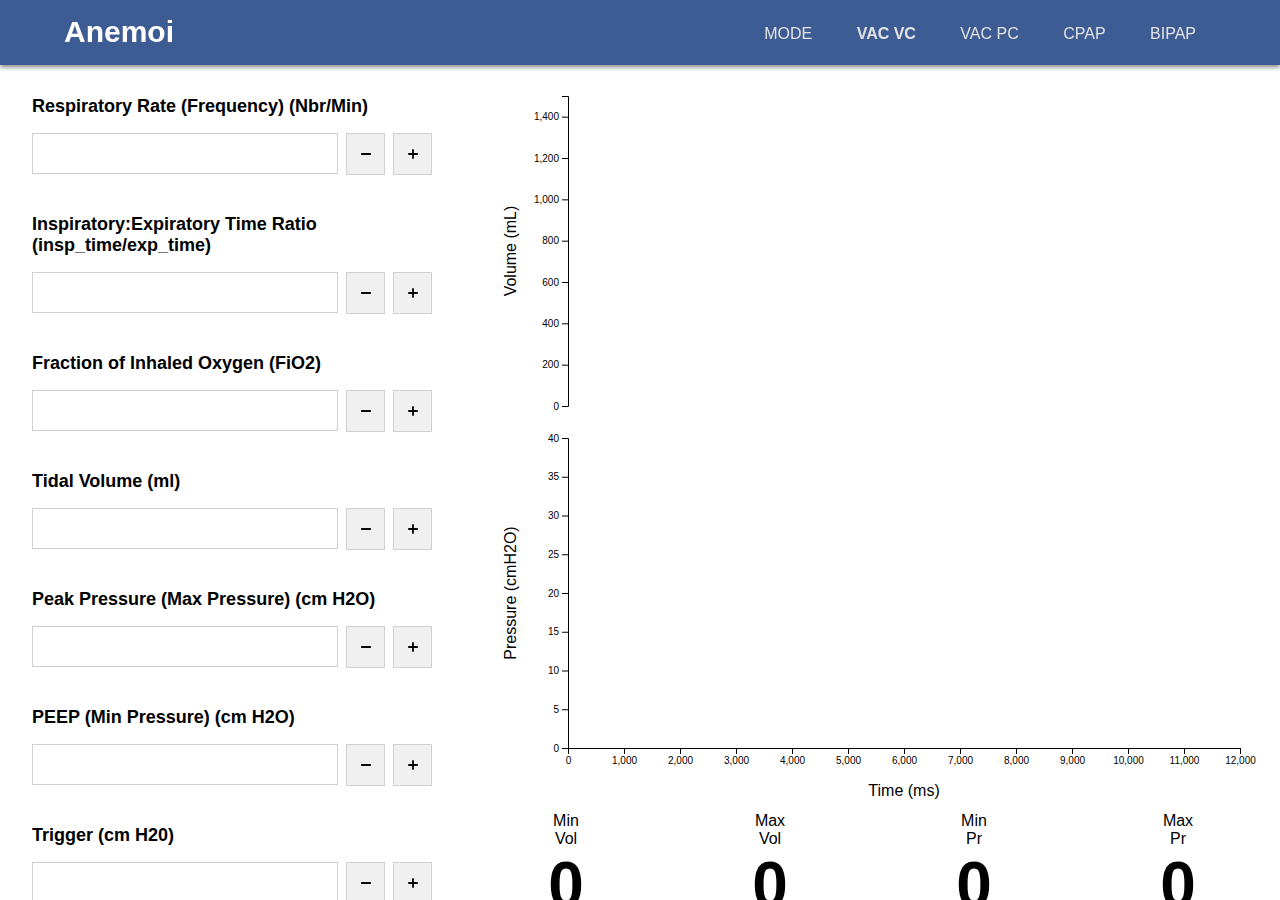
<file: rpi/web/vac_vc.html>
<!DOCTYPE html>
<html lang="en">
<head>
  <meta charset="UTF-8">
  <title>Anemoi</title>
  <link rel='shortcut icon' type='image/x-icon' href='favicon.ico'/>
  <link rel="stylesheet" href="assets/css/style.css">


  <script type="text/javascript" src="assets/libs/d3.js"></script>
  <script type="text/javascript" src="assets/libs/d3-tip.js"></script>
  <script type="text/javascript" src="assets/scripts/line_graph/main.js"></script>

  <script type="text/javascript" src="assets/libs/sweetalert.min.js"></script>
  <script type="text/javascript" src="assets/libs/http_requests.js"></script>  
</head>
<body>

	<!-- Top Navigation Bar -->
	<header>
		<div class="container">
		<h1>Anemoi</h1>
		<nav>
				<ul>
				<li><a href="index.html">Mode</a></li>
				<li class="current"><a href="vac_vc.html">VAC VC</a></li>
				<li><a href="vac_pc.html">VAC PC</a></li>
				<li><a href="cpap.html">CPAP</a></li>
				<li><a href="bipap.html">BIPAP</a></li>
				</ul>
		</nav>
		</div>
	</header>

	<!-- The Loader -->
	<div id="loader" class="loader" style="position: absolute;left: 45%;top: 45%;"></div> 


	
	<!-- Side Panel -->
	<aside id="side-panel">
		
		<!-- The Login Form -->
		<section id="input_form" class="input_form">
		<div>
		
		<h1>Respiratory Rate (Frequency) (Nbr/Min)</h1>
		<div style="display: flex;">
			<input type="text" id="respiration_rate"  name="respiration_rate" maxlength="80" required>
			<button class="small_button" id="decrement" title="Decrement" onclick="decrement('respiration_rate',1)">
				<img alt="Decrement" src="assets/img/minus.svg">
			</button>
			<button class="small_button" id="increment" title="Increment" onclick="increment('respiration_rate',1)">
				<img alt="Increment" src="assets/img/plus.svg">
			</button>
		</div>
	
		<h1>Inspiratory:Expiratory Time Ratio (insp_time/exp_time)</h1>
		<div style="display: flex;">
			<input type="text" id="inspiration_expiration_ratio"  name="inspiration_expiration_ratio" maxlength="80" required>
			<button class="small_button" id="decrement" title="Decrement" onclick="decrement('inspiration_expiration_ratio',1)">
				<img alt="Decrement" src="assets/img/minus.svg">
			</button>
			<button class="small_button" id="increment" title="Increment" onclick="increment('inspiration_expiration_ratio',1)">
				<img alt="Increment" src="assets/img/plus.svg">
			</button>
		</div>
	
		<h1>Fraction of Inhaled Oxygen (FiO2)</h1>
		<div style="display: flex;">
			<input type="text" id="fio2"  name="fio2" maxlength="80" required>
			<button class="small_button" id="decrement" title="Decrement" onclick="decrement('fio2',10)">
				<img alt="Decrement" src="assets/img/minus.svg">
			</button>
			<button class="small_button" id="increment" title="Increment" onclick="increment('fio2',10)">
				<img alt="Increment" src="assets/img/plus.svg">
			</button>
		</div>
	
		<h1>Tidal Volume (ml)</h1>
		<div style="display: flex;">
			<input type="text" id="tidal_volume"  name="tidal_volume" maxlength="80" required>
			<button class="small_button" id="decrement" title="Decrement" onclick="decrement('tidal_volume',1)">
				<img alt="Decrement" src="assets/img/minus.svg">
			</button>
			<button class="small_button" id="increment" title="Increment" onclick="increment('tidal_volume',1)">
				<img alt="Increment" src="assets/img/plus.svg">
			</button>
		</div>
	
		<h1>Peak Pressure (Max Pressure) (cm H2O)</h1>
		<div style="display: flex;">
			<input type="text" id="max_pressure"  name="max_pressure" maxlength="80" required>
			<button class="small_button" id="decrement" title="Decrement" onclick="decrement('max_pressure',1)">
				<img alt="Decrement" src="assets/img/minus.svg">
			</button>
			<button class="small_button" id="increment" title="Increment" onclick="increment('max_pressure',1)">
				<img alt="Increment" src="assets/img/plus.svg">
			</button>
		</div>
	
		<h1>PEEP (Min Pressure) (cm H2O)</h1>
		<div style="display: flex;">
			<input type="text" id="peep"  name="peep" maxlength="80" required>
			<button class="small_button" id="decrement" title="Decrement" onclick="decrement('peep',1)">
				<img alt="Decrement" src="assets/img/minus.svg">
			</button>
			<button class="small_button" id="increment" title="Increment" onclick="increment('peep',1)">
				<img alt="Increment" src="assets/img/plus.svg">
			</button>
		</div>
	
		<h1>Trigger (cm H20)</h1>
		<div style="display: flex;">
			<input type="text" id="trigger_level"  name="trigger_level" maxlength="80" required>
			<button class="small_button" id="decrement" title="Decrement" onclick="decrement('trigger_level',1)">
				<img alt="Decrement" src="assets/img/minus.svg">
			</button>
			<button class="small_button" id="increment" title="Increment" onclick="increment('trigger_level',1)">
				<img alt="Increment" src="assets/img/plus.svg">
			</button>
		</div>
	
		<br>
	
		<input type="submit" value="Update" onclick="update()">

		<!-- The Audio Accept -->
		<input id="bt" type="submit" value="Audio Alarms" style="background-color:#aaa">
		<audio id="myAudio" style="display: none;" preload="auto">
			<source src="assets/audio/alarm.mp3" type="audio/mpeg">
		</audio>
	
		</div> 
		</section>
	</aside>


	<!-- Main Dataviz Panel -->
	<aside id="main-panel">
		<div id="dataviz"></div>
	</aside>

	
	<aside id="metrics">
		<div id="metric1" class="no-pad"></div>
		<div id="metric2" class="no-pad"></div>
		<div id="metric3" class="no-pad"></div>
		<div id="metric4" class="no-pad"></div>
	</aside>

</body>
<script>

	// Show the spinner
	document.getElementById("loader").style.display = 'block';

	request_GET("api/session/read_last.php").then(
		function(result){
			
			if(result != null && result.length == 1){

				// grab
				result = result[0];

				// Grab Form Inputs
				document.getElementById("respiration_rate").value = result["respiration_rate"];
				document.getElementById("inspiration_expiration_ratio").value = result["inspiration_expiration_ratio"];
				document.getElementById("fio2").value = result["fio2"];
				document.getElementById("tidal_volume").value = result["tidal_volume"];
				document.getElementById("max_pressure").value = result["max_pressure"];
				document.getElementById("peep").value = result["peep"];
				document.getElementById("trigger_level").value = result["trigger_level"];
			}

			// Hide the spinner
			document.getElementById("loader").style.display = 'none';

		},
		function(error){
			console.log(error);

			// Hide the spinner
			document.getElementById("loader").style.display = 'none';
		}
	);

	// Draw
	renderTrends();

	function isNumber(n) { 
		return !isNaN(parseFloat(n)) && !isNaN(n - 0) 
	}

	function increment(dom_id, incr_val){
		if(isNumber(document.getElementById(dom_id).value)){
			document.getElementById(dom_id).value = +document.getElementById(dom_id).value + incr_val;
		}else{
			document.getElementById(dom_id).value = 0;
		}
	}

	function decrement(dom_id, decr_val){
		if(isNumber(document.getElementById(dom_id).value)){
			document.getElementById(dom_id).value = +document.getElementById(dom_id).value - decr_val;
		}else{
			document.getElementById(dom_id).value = 0;
		}
	}


	function update(){

		swal({
			icon: "warning",
			title: "Update Ventilator",
			text: "Are you sure you want to change the parameters?",
			buttons: ["Cancel", "Confirm"],
		})
		.then(function(result){
			if(result){

				// Grab Form Inputs
				var respiration_rate = document.getElementById("respiration_rate").value;
				var inspiration_expiration_ratio = document.getElementById("inspiration_expiration_ratio").value;
				var fio2 = document.getElementById("fio2").value;
				var tidal_volume = document.getElementById("tidal_volume").value;
				var max_pressure = document.getElementById("max_pressure").value;
				var peep = document.getElementById("peep").value;
				var trigger_level = document.getElementById("trigger_level").value;

				if(respiration_rate != null && respiration_rate.length > 0){
					if(!isNumber(respiration_rate)){
						alert("Respiration Rate is not a number");
						return;
					}
				}
				if(inspiration_expiration_ratio != null && inspiration_expiration_ratio.length > 0){
					if(!isNumber(inspiration_expiration_ratio)){
						alert("Respiration Rate is not a number");
						return;
					}
				}
				if(fio2 != null && fio2.length > 0){
					if(!isNumber(fio2)){
						alert("Respiration Rate is not a number");
						return;
					}
				}
				if(tidal_volume != null && tidal_volume.length > 0){
					if(!isNumber(tidal_volume)){
						alert("Respiration Rate is not a number");
						return;
					}
				}
				if(max_pressure != null && max_pressure.length > 0){
					if(!isNumber(max_pressure)){
						alert("Respiration Rate is not a number");
						return;
					}
				}
				if(peep != null && peep.length > 0){
					if(!isNumber(peep)){
						alert("Respiration Rate is not a number");
						return;
					}
				}
				if(trigger_level != null && trigger_level.length > 0){
					if(!isNumber(trigger_level)){
						alert("Respiration Rate is not a number");
						return;
					}
				}

				// Build Query
				var payload = {
					'vac_vc':1,
					'respiration_rate': +respiration_rate,
					'inspiration_expiration_ratio': +inspiration_expiration_ratio,
					'fio2': +fio2,
					'tidal_volume': +tidal_volume,
					'max_pressure': +max_pressure,
					'peep': +peep,
					'trigger_level': +trigger_level,
				};

				// Show the spinner
				document.getElementById("loader").style.display = 'block';

				// Send Request
				request_POST("api/session/create.php",payload).then(
					function(result) {

						// Hide the spinner
						document.getElementById("loader").style.display = 'none';
					}, 
					function(error){

						// Hide the spinner
						document.getElementById("loader").style.display = 'none';

						alert(error.statusText.message);
					}
				);
			}
		});
	}

</script>
</html>
</file>
<file: web/assets/css/style.css>
/***** General style *****/
body {
  font-family: Arial, sans-serif;
  box-sizing: border-box;
  width: 100%;
  height: 100%;
  margin: 0;
  background: white;
  text-align: center;
}

.container{
  width: 90%;
  margin: auto;
  overflow: hidden;
}

ul{
  margin: 0;
  padding: 0;
}

h1 {
  padding-top: 20px;
  font-size: 30px;
}

/***** SVG *****/
.x-label {
  font-size: 16px;
  text-anchor: middle;
}

.y-label {
  font-size: 16px;
  text-anchor: middle;
}

/***** Loader *****/
.loader {
  border: 16px solid #f3f3f3; /* Light grey */
  border-top: 16px solid #3d5c94; /* Blue */
  border-radius: 50%;
  width: 120px;
  height: 120px;
  animation: spin 2s linear infinite;
  display: none;
}

@keyframes spin {
  0% { transform: rotate(0deg); }
  100% { transform: rotate(360deg); }
}

/***** Buttons *****/
.small_button {
  width: 42px;
  height: 42px;
  margin-left: 8px;
  margin-top: 8px;
  padding: 0px;
  float: right;
  background-color: #f0f0f0;
  border: 1px solid #d0d0d0;
  cursor: pointer;
  outline: none;
}

button:hover {
  background-color: #ccc;
}

button img {
  height: 10px;
}


/* Input Forms */
.input_form {
  text-align: left;
  color: #000000;
  margin-left: 64px;
  margin-bottom: 64px;
  margin-right: 64px;
}

.input_form h1{
  font-size: 30px;
}

.input_form div{
  overflow: hidden;
}

.input_form input[type=text] {
  width: 100%;
  padding: 12px 20px;
  margin: 8px 0;
  border: 1px solid #d0d0d0;
}

.input_form input[type=submit] {
  background-color: #3d5c94;
  border: none;
  color: white;
  padding: 16px 32px;
  text-decoration: none;
  margin: 4px 2px;
  font-size: 16px;
  cursor: pointer;
  margin-inline-end: 20px;
}



/* Header */
header{
  background: #3d5c94;
  color: #ffffff;
  padding-top: 15px;
  height: 50px;
  box-shadow: 0px 2px 5px rgba(0, 0, 0, .5);
  font-family: Ubuntu, Arial;
}

header h1{
  font-size: 30px;
  margin: 0;
  padding: 0;
  float: left;
}

header a{
  color: #e2e2e2;
  text-decoration: none;
  text-transform: uppercase;
  font-size: 16px;
}

header li{
  display: inline;
  padding: 0 20px 0 20px;
}

header nav{
  float: right;
  margin-top: 10px;
}

header .highlight, header .current a{
  color: #e2e2e2;
  font-weight: bold;
}

header a:hover{
  color: #fff;
  font-weight: bold;
}
</file>
<file: rpi/web/assets/css/style.css>
/***** General style *****/
body {
  font-family: Arial, sans-serif;
  box-sizing: border-box;
  width: 100%;
  height: 100%;
  margin: 0;
  background: white;
  text-align: center;
}

.container{
  width: 90%;
  margin: auto;
  overflow: hidden;
}

ul{
  margin: 0;
  padding: 0;
}

h1 {
  padding-top: 20px;
  font-size: 30px;
}

/***** SVG *****/
.x-label {
  font-size: 16px;
  text-anchor: middle;
}

.y-label {
  font-size: 16px;
  text-anchor: middle;
}

.axis text {
  font: 10px sans-serif;
}

.chartTitle {
  font-size: 12px;
  font-weight: bold;
  text-anchor: middle; 
}

.axis .title {
  font-weight: bold;
  text-anchor: middle;
}

.axis path,
.axis line {
  fill: none;
  stroke: #000;
  shape-rendering: crispEdges;
}

.x.axis path {
  fill: none;
  stroke: #000;
  shape-rendering: crispEdges;
}

.nav .area {
  fill: lightgrey;
  stroke-width: 0px;
}

.nav .line {
  fill: none;
  stroke: darkgrey;
  stroke-width: 1px;
}

.viewport {
  stroke: grey;
  fill: black;
  fill-opacity: 0.3;
}

.viewport .extent {
  fill: green;
}

.well {
  padding-top: 0px;
  padding-bottom: 0px;
}


/***** Loader *****/
.loader {
  border: 16px solid #f3f3f3; /* Light grey */
  border-top: 16px solid #3d5c94; /* Blue */
  border-radius: 50%;
  width: 120px;
  height: 120px;
  animation: spin 2s linear infinite;
  display: none;
}

@keyframes spin {
  0% { transform: rotate(0deg); }
  100% { transform: rotate(360deg); }
}

/***** Buttons *****/
.small_button {
  width: 58px;
  height: 42px;
  margin-left: 8px;
  margin-top: 8px;
  padding: 0px;
  float: right;
  background-color: #f0f0f0;
  border: 1px solid #d0d0d0;
  cursor: pointer;
  outline: none;
}

button:hover {
  background-color: #ccc;
}

button img {
  height: 10px;
}


/* Header */
header{
  background: #3d5c94;
  color: #ffffff;
  padding-top: 15px;
  height: 50px;
  box-shadow: 0px 2px 5px rgba(0, 0, 0, .5);
  font-family: Ubuntu, Arial;
}

header h1{
  font-size: 30px;
  margin: 0;
  padding: 0;
  float: left;
}

header a{
  color: #e2e2e2;
  text-decoration: none;
  text-transform: uppercase;
  font-size: 16px;
}

header li{
  display: inline;
  padding: 0 20px 0 20px;
}

header nav{
  float: right;
  margin-top: 10px;
}

header .highlight, header .current a{
  color: #e2e2e2;
  font-weight: bold;
}

header a:hover{
  color: #fff;
  font-weight: bold;
}


/***** Side Panel *****/
#side-panel {
  position: absolute;
  top: 32px;
  left: 0px;
  bottom: 0px;
  width: 400px;
  padding: 32px;
  z-index: -1;
  overflow-y: scroll;
  display: flex;
  flex-direction: column;
  text-align: left;
  background-color: #fff;
}


/***** Main Panel *****/
#main-panel {
  position: absolute;
  top: 32px;
  left: 464px;
  right: 0px;
  bottom: 88px;
  padding: 32px;
  z-index: -1;
  overflow: hidden;
  display: flex;
  flex-direction: column;
  text-align: left;
  background-color: #fff;
}

/* Input Forms */
.input_form {
  text-align: left;
  color: #000000;
  margin: 0px;
  padding: 0px;
}

.input_form h1{
  font-size: 18px;
  margin-bottom: 0px;
  margin-top: 0px;
  padding-top: 32px;
  padding-bottom: 8px;
}

.input_form div{
  overflow: hidden;
}


.input_form input[type=text] {
  width: 100%;
  padding: 12px 20px;
  margin: 8px 0;
  border: 1px solid #d0d0d0;
}

.input_form input[type=submit] {
  background-color: #3d5c94;
  border: none;
  color: white;
  padding: 16px 32px;
  text-decoration: none;
  margin: 4px 2px;
  margin-bottom: 32px;
  font-size: 16px;
  cursor: pointer;
  margin-inline-end: 20px;
}



/***** Metrics *****/
#metrics {
  position: absolute;
  height: 88px;
  left: 464px;
  right: 0px;
  bottom: 0px;
  z-index: 0;
  overflow: hidden;
  display: flex;
  flex-direction: row;
  text-align: center;
  justify-content: center;
}

#metrics div{
  padding: 0px;
  margin: 0px;
  padding-top: 0px;
  padding-left: 32px;
  padding-right: 32px;
  margin-left: 48px;
  margin-right: 48px;
  padding-bottom: 0px;
  width: 64px;
}

.no-pad h1{
  font-size: 64px;
  margin: 0px;
  padding: 0px;
}

.no-pad p{
  margin: 0px;
  padding: 0px;
}
</file>
